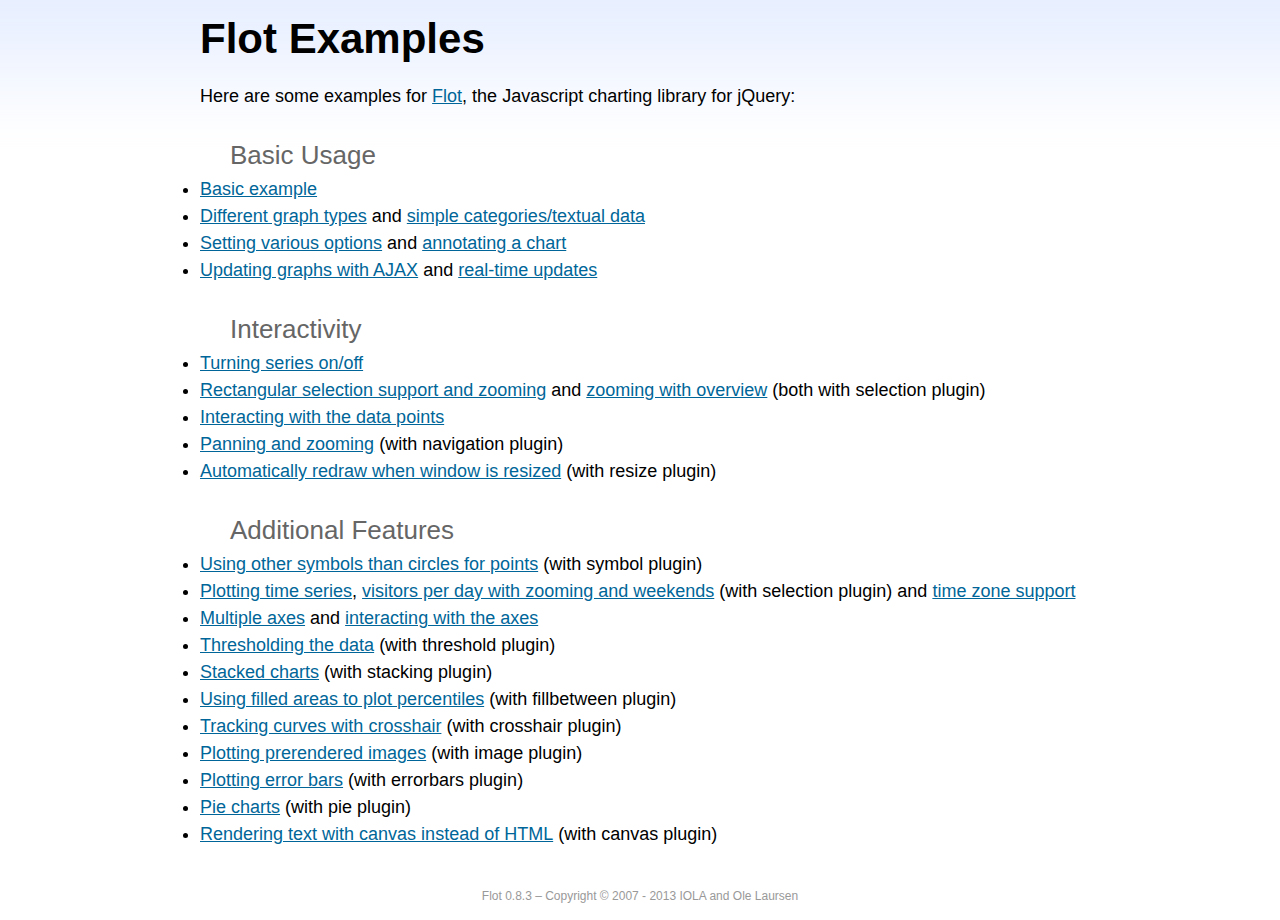
<file: assets/libs/flot/examples/index.html>
<!DOCTYPE html PUBLIC "-//W3C//DTD HTML 4.01//EN" "http://www.w3.org/TR/html4/strict.dtd">
<html>
<head>
	<meta http-equiv="Content-Type" content="text/html; charset=utf-8">
	<title>Flot Examples</title>
	<link href="examples.css" rel="stylesheet" type="text/css">
	<style>

	h3 {
		margin-top: 30px;
		margin-bottom: 5px;
	}

	</style>
	<script language="javascript" type="text/javascript" src="../jquery.js"></script>
	<script language="javascript" type="text/javascript" src="../jquery.flot.js"></script>
	<script type="text/javascript">

	$(function() {

		// Add the Flot version string to the footer

		$("#footer").prepend("Flot " + $.plot.version + " &ndash; ");
	});

	</script>
</head>
<body>

	<div id="header">
		<h2>Flot Examples</h2>
	</div>

	<div id="content">

		<p>Here are some examples for <a href="http://www.flotcharts.org">Flot</a>, the Javascript charting library for jQuery:</p>

		<h3>Basic Usage</h3>

		<ul>
			<li><a href="basic-usage/index.html">Basic example</a></li>
			<li><a href="series-types/index.html">Different graph types</a> and <a href="categories/index.html">simple categories/textual data</a></li>
			<li><a href="basic-options/index.html">Setting various options</a> and <a href="annotating/index.html">annotating a chart</a></li>
			<li><a href="ajax/index.html">Updating graphs with AJAX</a> and <a href="realtime/index.html">real-time updates</a></li>
		</ul>

		<h3>Interactivity</h3>

		<ul>
			<li><a href="series-toggle/index.html">Turning series on/off</a></li>
			<li><a href="selection/index.html">Rectangular selection support and zooming</a> and <a href="zooming/index.html">zooming with overview</a> (both with selection plugin)</li>
			<li><a href="interacting/index.html">Interacting with the data points</a></li>
			<li><a href="navigate/index.html">Panning and zooming</a> (with navigation plugin)</li>
			<li><a href="resize/index.html">Automatically redraw when window is resized</a> (with resize plugin)</li>
		</ul>

		<h3>Additional Features</h3>

		<ul>
			<li><a href="symbols/index.html">Using other symbols than circles for points</a> (with symbol plugin)</li>
			<li><a href="axes-time/index.html">Plotting time series</a>, <a href="visitors/index.html">visitors per day with zooming and weekends</a> (with selection plugin) and <a href="axes-time-zones/index.html">time zone support</a></li>
			<li><a href="axes-multiple/index.html">Multiple axes</a> and <a href="axes-interacting/index.html">interacting with the axes</a></li>
			<li><a href="threshold/index.html">Thresholding the data</a> (with threshold plugin)</li>
			<li><a href="stacking/index.html">Stacked charts</a> (with stacking plugin)</li>
			<li><a href="percentiles/index.html">Using filled areas to plot percentiles</a> (with fillbetween plugin)</li>
			<li><a href="tracking/index.html">Tracking curves with crosshair</a> (with crosshair plugin)</li>
			<li><a href="image/index.html">Plotting prerendered images</a> (with image plugin)</li>
			<li><a href="series-errorbars/index.html">Plotting error bars</a> (with errorbars plugin)</li>
			<li><a href="series-pie/index.html">Pie charts</a> (with pie plugin)</li>
			<li><a href="canvas/index.html">Rendering text with canvas instead of HTML</a> (with canvas plugin)</li>
		</ul>

	</div>

	<div id="footer">
		Copyright &copy; 2007 - 2013 IOLA and Ole Laursen
	</div>

</body>
</html>
</file>
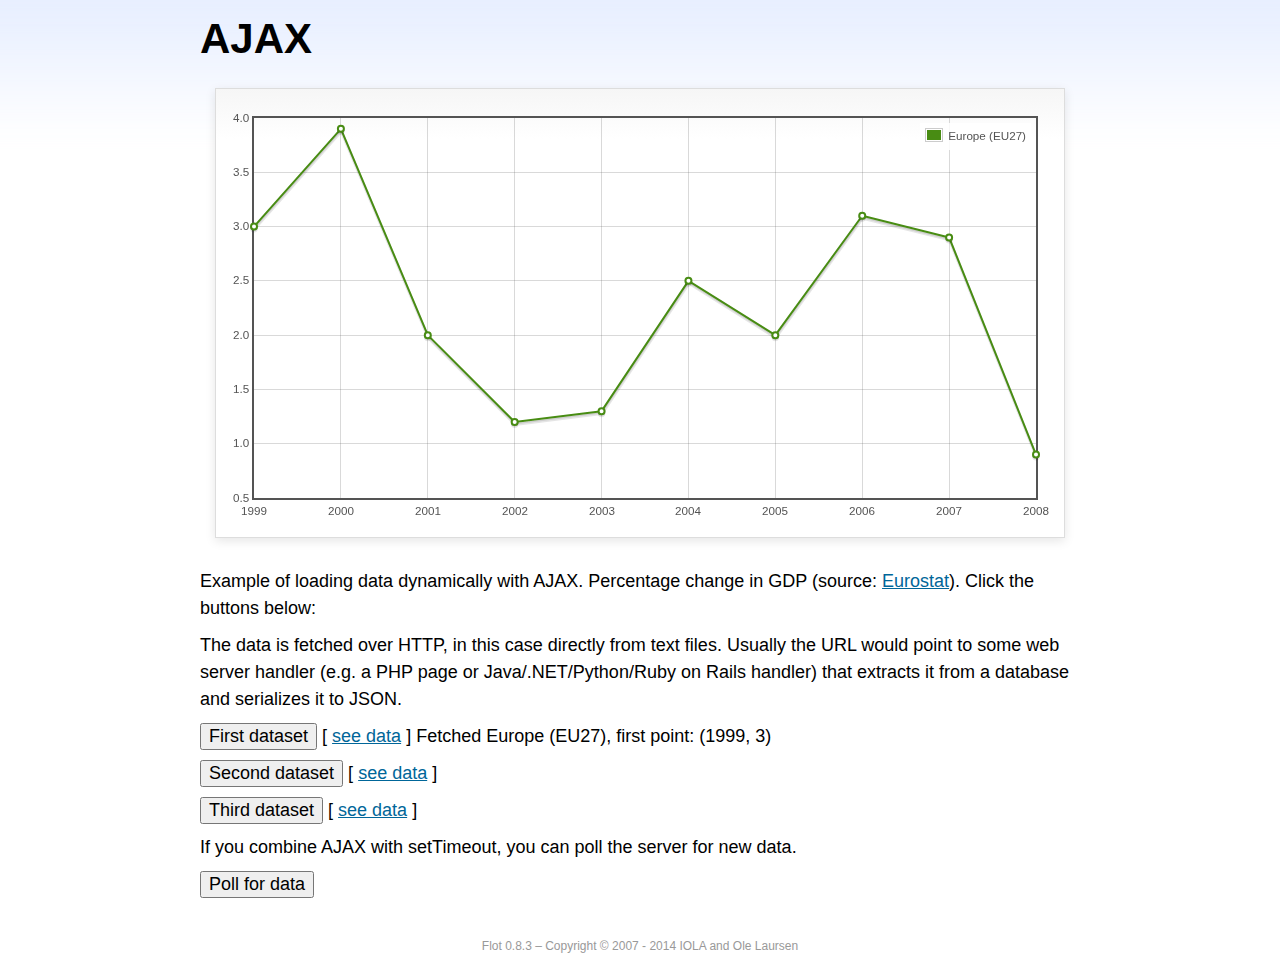
<file: assets/libs/flot/examples/ajax/index.html>
<!DOCTYPE html PUBLIC "-//W3C//DTD HTML 4.01//EN" "http://www.w3.org/TR/html4/strict.dtd">
<html>
<head>
	<meta http-equiv="Content-Type" content="text/html; charset=utf-8">
	<title>Flot Examples: AJAX</title>
	<link href="../examples.css" rel="stylesheet" type="text/css">
	<!--[if lte IE 8]><script language="javascript" type="text/javascript" src="../../excanvas.min.js"></script><![endif]-->
	<script language="javascript" type="text/javascript" src="../../jquery.js"></script>
	<script language="javascript" type="text/javascript" src="../../jquery.flot.js"></script>
	<script type="text/javascript">

	$(function() {

		var options = {
			lines: {
				show: true
			},
			points: {
				show: true
			},
			xaxis: {
				tickDecimals: 0,
				tickSize: 1
			}
		};

		var data = [];

		$.plot("#placeholder", data, options);

		// Fetch one series, adding to what we already have

		var alreadyFetched = {};

		$("button.fetchSeries").click(function () {

			var button = $(this);

			// Find the URL in the link right next to us, then fetch the data

			var dataurl = button.siblings("a").attr("href");

			function onDataReceived(series) {

				// Extract the first coordinate pair; jQuery has parsed it, so
				// the data is now just an ordinary JavaScript object

				var firstcoordinate = "(" + series.data[0][0] + ", " + series.data[0][1] + ")";
				button.siblings("span").text("Fetched " + series.label + ", first point: " + firstcoordinate);

				// Push the new data onto our existing data array

				if (!alreadyFetched[series.label]) {
					alreadyFetched[series.label] = true;
					data.push(series);
				}

				$.plot("#placeholder", data, options);
			}

			$.ajax({
				url: dataurl,
				type: "GET",
				dataType: "json",
				success: onDataReceived
			});
		});

		// Initiate a recurring data update

		$("button.dataUpdate").click(function () {

			data = [];
			alreadyFetched = {};

			$.plot("#placeholder", data, options);

			var iteration = 0;

			function fetchData() {

				++iteration;

				function onDataReceived(series) {

					// Load all the data in one pass; if we only got partial
					// data we could merge it with what we already have.

					data = [ series ];
					$.plot("#placeholder", data, options);
				}

				// Normally we call the same URL - a script connected to a
				// database - but in this case we only have static example
				// files, so we need to modify the URL.

				$.ajax({
					url: "data-eu-gdp-growth-" + iteration + ".json",
					type: "GET",
					dataType: "json",
					success: onDataReceived
				});

				if (iteration < 5) {
					setTimeout(fetchData, 1000);
				} else {
					data = [];
					alreadyFetched = {};
				}
			}

			setTimeout(fetchData, 1000);
		});

		// Load the first series by default, so we don't have an empty plot

		$("button.fetchSeries:first").click();

		// Add the Flot version string to the footer

		$("#footer").prepend("Flot " + $.plot.version + " &ndash; ");
	});

	</script>
</head>
<body>

	<div id="header">
		<h2>AJAX</h2>
	</div>

	<div id="content">

		<div class="demo-container">
			<div id="placeholder" class="demo-placeholder"></div>
		</div>

		<p>Example of loading data dynamically with AJAX. Percentage change in GDP (source: <a href="http://epp.eurostat.ec.europa.eu/tgm/table.do?tab=table&init=1&plugin=1&language=en&pcode=tsieb020">Eurostat</a>). Click the buttons below:</p>

		<p>The data is fetched over HTTP, in this case directly from text files. Usually the URL would point to some web server handler (e.g. a PHP page or Java/.NET/Python/Ruby on Rails handler) that extracts it from a database and serializes it to JSON.</p>

		<p>
			<button class="fetchSeries">First dataset</button>
			[ <a href="data-eu-gdp-growth.json">see data</a> ]
			<span></span>
		</p>

		<p>
			<button class="fetchSeries">Second dataset</button>
			[ <a href="data-japan-gdp-growth.json">see data</a> ]
			<span></span>
		</p>

		<p>
			<button class="fetchSeries">Third dataset</button>
			[ <a href="data-usa-gdp-growth.json">see data</a> ]
			<span></span>
		</p>

		<p>If you combine AJAX with setTimeout, you can poll the server for new data.</p>

		<p>
			<button class="dataUpdate">Poll for data</button>
		</p>

	</div>

	<div id="footer">
		Copyright &copy; 2007 - 2014 IOLA and Ole Laursen
	</div>

</body>
</html>
</file>
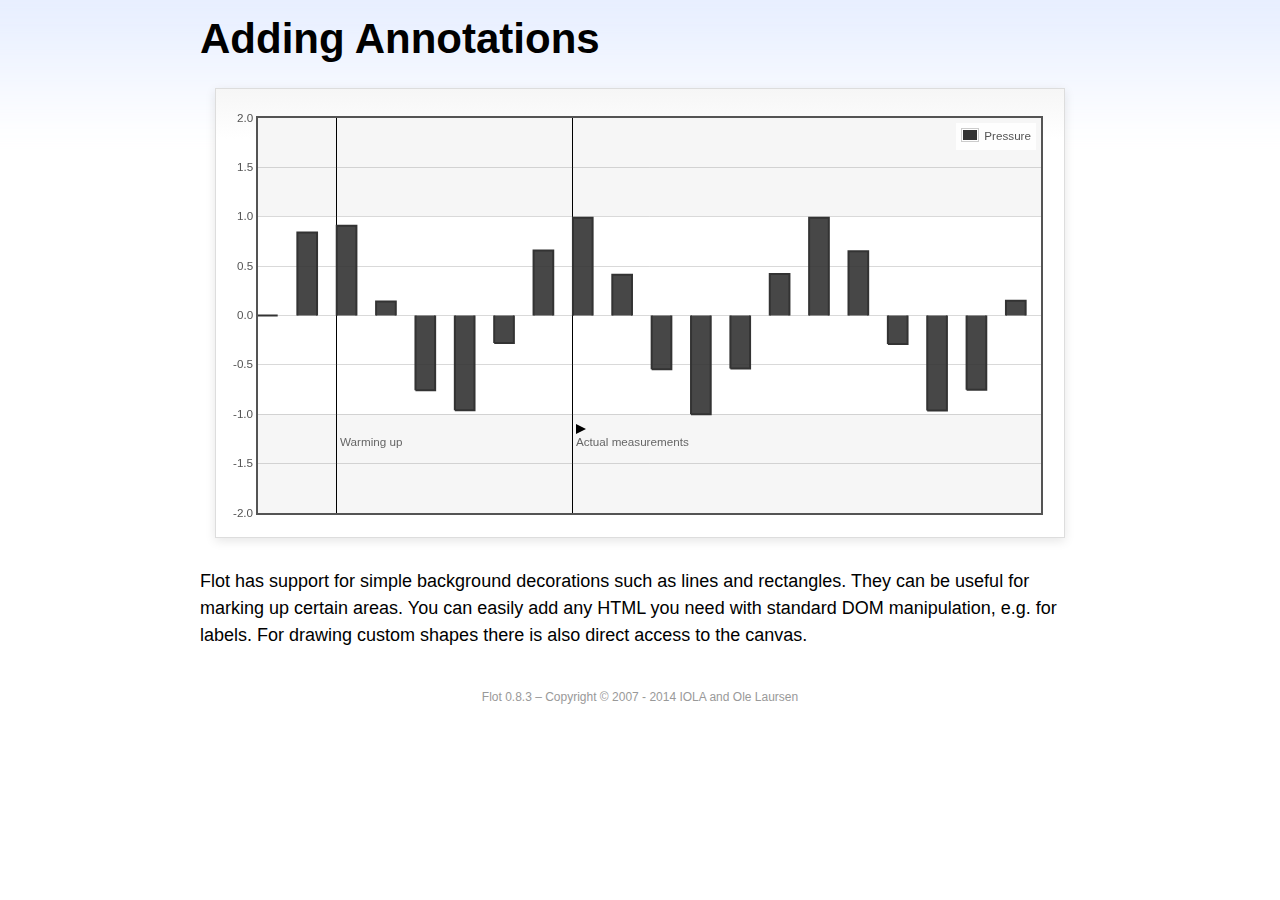
<file: assets/libs/flot/examples/annotating/index.html>
<!DOCTYPE html PUBLIC "-//W3C//DTD HTML 4.01//EN" "http://www.w3.org/TR/html4/strict.dtd">
<html>
<head>
	<meta http-equiv="Content-Type" content="text/html; charset=utf-8">
	<title>Flot Examples: Adding Annotations</title>
	<link href="../examples.css" rel="stylesheet" type="text/css">
	<!--[if lte IE 8]><script language="javascript" type="text/javascript" src="../../excanvas.min.js"></script><![endif]-->
	<script language="javascript" type="text/javascript" src="../../jquery.js"></script>
	<script language="javascript" type="text/javascript" src="../../jquery.flot.js"></script>
	<script type="text/javascript">

	$(function() {

		var d1 = [];
		for (var i = 0; i < 20; ++i) {
			d1.push([i, Math.sin(i)]);
		}

		var data = [{ data: d1, label: "Pressure", color: "#333" }];

		var markings = [
			{ color: "#f6f6f6", yaxis: { from: 1 } },
			{ color: "#f6f6f6", yaxis: { to: -1 } },
			{ color: "#000", lineWidth: 1, xaxis: { from: 2, to: 2 } },
			{ color: "#000", lineWidth: 1, xaxis: { from: 8, to: 8 } }
		];

		var placeholder = $("#placeholder");

		var plot = $.plot(placeholder, data, {
			bars: { show: true, barWidth: 0.5, fill: 0.9 },
			xaxis: { ticks: [], autoscaleMargin: 0.02 },
			yaxis: { min: -2, max: 2 },
			grid: { markings: markings }
		});

		var o = plot.pointOffset({ x: 2, y: -1.2});

		// Append it to the placeholder that Flot already uses for positioning

		placeholder.append("<div style='position:absolute;left:" + (o.left + 4) + "px;top:" + o.top + "px;color:#666;font-size:smaller'>Warming up</div>");

		o = plot.pointOffset({ x: 8, y: -1.2});
		placeholder.append("<div style='position:absolute;left:" + (o.left + 4) + "px;top:" + o.top + "px;color:#666;font-size:smaller'>Actual measurements</div>");

		// Draw a little arrow on top of the last label to demonstrate canvas
		// drawing

		var ctx = plot.getCanvas().getContext("2d");
		ctx.beginPath();
		o.left += 4;
		ctx.moveTo(o.left, o.top);
		ctx.lineTo(o.left, o.top - 10);
		ctx.lineTo(o.left + 10, o.top - 5);
		ctx.lineTo(o.left, o.top);
		ctx.fillStyle = "#000";
		ctx.fill();

		// Add the Flot version string to the footer

		$("#footer").prepend("Flot " + $.plot.version + " &ndash; ");
	});

	</script>
</head>
<body>

	<div id="header">
		<h2>Adding Annotations</h2>
	</div>

	<div id="content">

		<div class="demo-container">
			<div id="placeholder" class="demo-placeholder"></div>
		</div>

		<p>Flot has support for simple background decorations such as lines and rectangles. They can be useful for marking up certain areas. You can easily add any HTML you need with standard DOM manipulation, e.g. for labels. For drawing custom shapes there is also direct access to the canvas.</p>

	</div>

	<div id="footer">
		Copyright &copy; 2007 - 2014 IOLA and Ole Laursen
	</div>

</body>
</html>
</file>
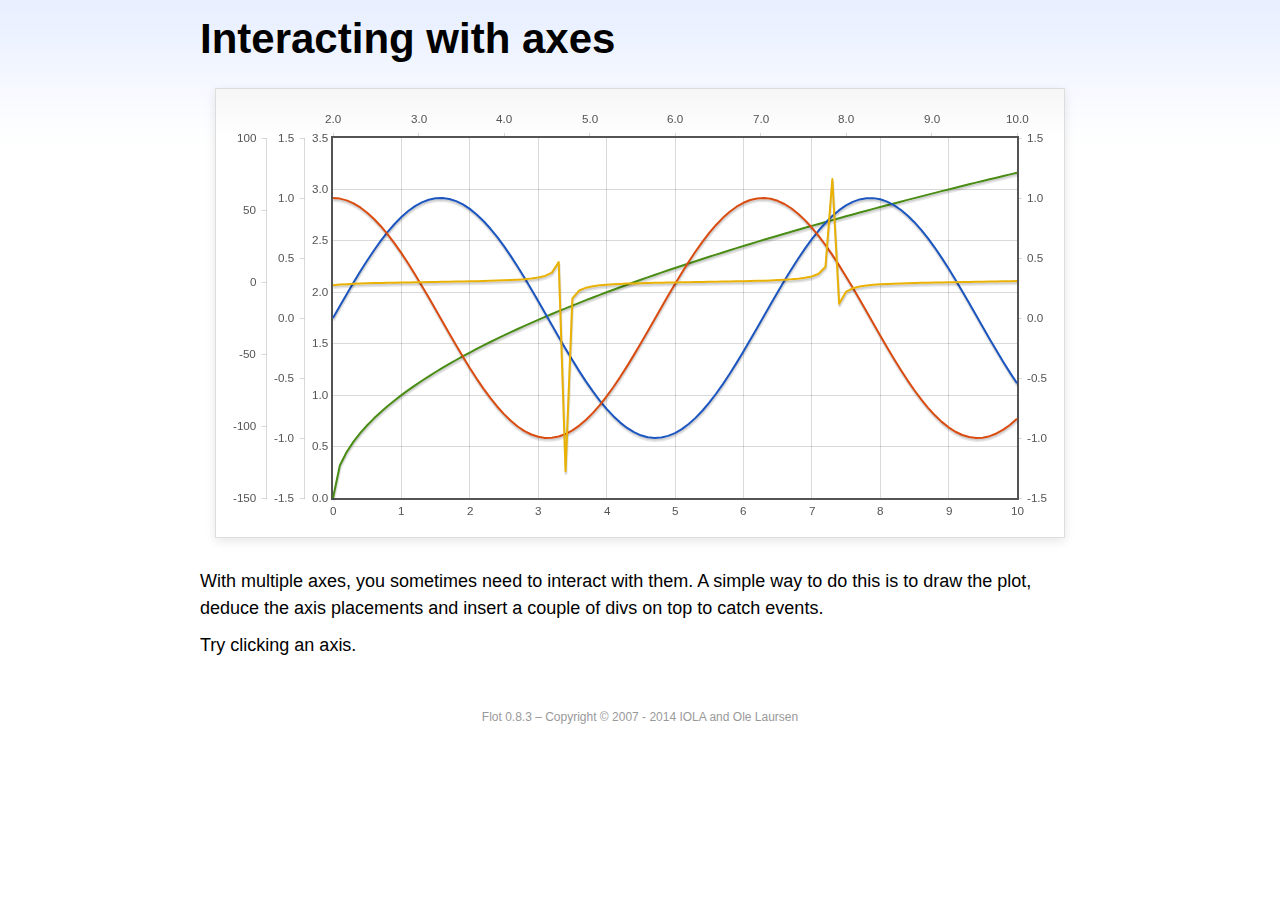
<file: assets/libs/flot/examples/axes-interacting/index.html>
<!DOCTYPE html PUBLIC "-//W3C//DTD HTML 4.01//EN" "http://www.w3.org/TR/html4/strict.dtd">
<html>
<head>
	<meta http-equiv="Content-Type" content="text/html; charset=utf-8">
	<title>Flot Examples: Interacting with axes</title>
	<link href="../examples.css" rel="stylesheet" type="text/css">
	<!--[if lte IE 8]><script language="javascript" type="text/javascript" src="../../excanvas.min.js"></script><![endif]-->
	<script language="javascript" type="text/javascript" src="../../jquery.js"></script>
	<script language="javascript" type="text/javascript" src="../../jquery.flot.js"></script>
	<script type="text/javascript">

	$(function() {

		function generate(start, end, fn) {
			var res = [];
			for (var i = 0; i <= 100; ++i) {
				var x = start + i / 100 * (end - start);
				res.push([x, fn(x)]);
			}
			return res;
		}

		var data = [
			{ data: generate(0, 10, function (x) { return Math.sqrt(x);}), xaxis: 1, yaxis:1 },
			{ data: generate(0, 10, function (x) { return Math.sin(x);}), xaxis: 1, yaxis:2 },
			{ data: generate(0, 10, function (x) { return Math.cos(x);}), xaxis: 1, yaxis:3 },
			{ data: generate(2, 10, function (x) { return Math.tan(x);}), xaxis: 2, yaxis: 4 }
		];

		var plot = $.plot("#placeholder", data, {
			xaxes: [
				{ position: 'bottom' },
				{ position: 'top'}
			],
			yaxes: [
				{ position: 'left' },
				{ position: 'left' },
				{ position: 'right' },
				{ position: 'left' }
			]
		});

		// Create a div for each axis

		$.each(plot.getAxes(), function (i, axis) {
			if (!axis.show)
				return;

			var box = axis.box;

			$("<div class='axisTarget' style='position:absolute; left:" + box.left + "px; top:" + box.top + "px; width:" + box.width +  "px; height:" + box.height + "px'></div>")
				.data("axis.direction", axis.direction)
				.data("axis.n", axis.n)
				.css({ backgroundColor: "#f00", opacity: 0, cursor: "pointer" })
				.appendTo(plot.getPlaceholder())
				.hover(
					function () { $(this).css({ opacity: 0.10 }) },
					function () { $(this).css({ opacity: 0 }) }
				)
				.click(function () {
					$("#click").text("You clicked the " + axis.direction + axis.n + "axis!")
				});
		});

		// Add the Flot version string to the footer

		$("#footer").prepend("Flot " + $.plot.version + " &ndash; ");
	});

	</script>
</head>
<body>

	<div id="header">
		<h2>Interacting with axes</h2>
	</div>

	<div id="content">

		<div class="demo-container">
			<div id="placeholder" class="demo-placeholder"></div>
		</div>

		<p>With multiple axes, you sometimes need to interact with them. A simple way to do this is to draw the plot, deduce the axis placements and insert a couple of divs on top to catch events.</p>

		<p>Try clicking an axis.</p>

		<p id="click"></p>

	</div>

	<div id="footer">
		Copyright &copy; 2007 - 2014 IOLA and Ole Laursen
	</div>

</body>
</html>
</file>
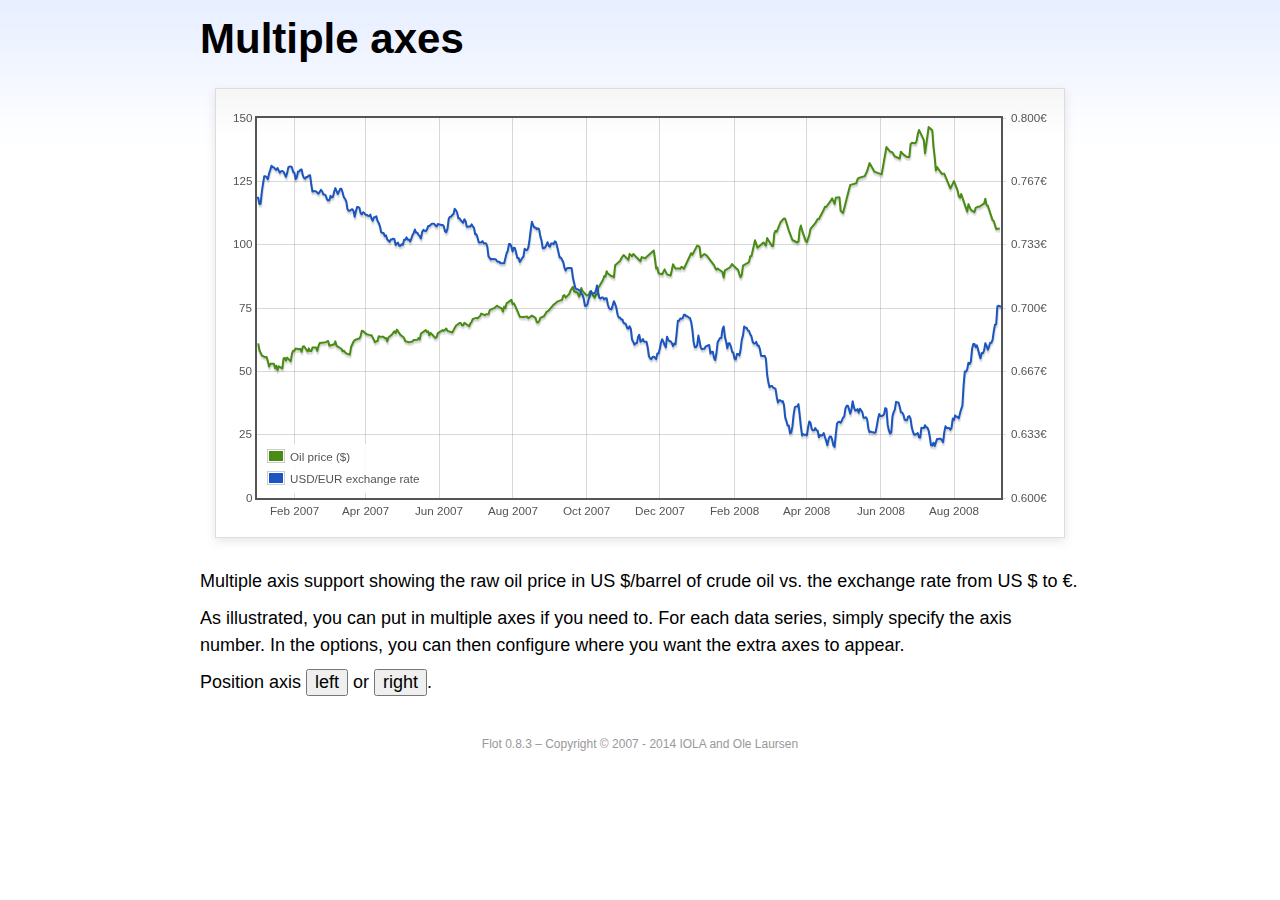
<file: assets/libs/flot/examples/axes-multiple/index.html>
<!DOCTYPE html PUBLIC "-//W3C//DTD HTML 4.01//EN" "http://www.w3.org/TR/html4/strict.dtd">
<html>
<head>
	<meta http-equiv="Content-Type" content="text/html; charset=utf-8">
	<title>Flot Examples: Multiple Axes</title>
	<link href="../examples.css" rel="stylesheet" type="text/css">
	<!--[if lte IE 8]><script language="javascript" type="text/javascript" src="../../excanvas.min.js"></script><![endif]-->
	<script language="javascript" type="text/javascript" src="../../jquery.js"></script>
	<script language="javascript" type="text/javascript" src="../../jquery.flot.js"></script>
	<script language="javascript" type="text/javascript" src="../../jquery.flot.time.js"></script>
	<script type="text/javascript">

	$(function() {

		var oilprices = [[1167692400000,61.05], [1167778800000,58.32], [1167865200000,57.35], [1167951600000,56.31], [1168210800000,55.55], [1168297200000,55.64], [1168383600000,54.02], [1168470000000,51.88], [1168556400000,52.99], [1168815600000,52.99], [1168902000000,51.21], [1168988400000,52.24], [1169074800000,50.48], [1169161200000,51.99], [1169420400000,51.13], [1169506800000,55.04], [1169593200000,55.37], [1169679600000,54.23], [1169766000000,55.42], [1170025200000,54.01], [1170111600000,56.97], [1170198000000,58.14], [1170284400000,58.14], [1170370800000,59.02], [1170630000000,58.74], [1170716400000,58.88], [1170802800000,57.71], [1170889200000,59.71], [1170975600000,59.89], [1171234800000,57.81], [1171321200000,59.06], [1171407600000,58.00], [1171494000000,57.99], [1171580400000,59.39], [1171839600000,59.39], [1171926000000,58.07], [1172012400000,60.07], [1172098800000,61.14], [1172444400000,61.39], [1172530800000,61.46], [1172617200000,61.79], [1172703600000,62.00], [1172790000000,60.07], [1173135600000,60.69], [1173222000000,61.82], [1173308400000,60.05], [1173654000000,58.91], [1173740400000,57.93], [1173826800000,58.16], [1173913200000,57.55], [1173999600000,57.11], [1174258800000,56.59], [1174345200000,59.61], [1174518000000,61.69], [1174604400000,62.28], [1174860000000,62.91], [1174946400000,62.93], [1175032800000,64.03], [1175119200000,66.03], [1175205600000,65.87], [1175464800000,64.64], [1175637600000,64.38], [1175724000000,64.28], [1175810400000,64.28], [1176069600000,61.51], [1176156000000,61.89], [1176242400000,62.01], [1176328800000,63.85], [1176415200000,63.63], [1176674400000,63.61], [1176760800000,63.10], [1176847200000,63.13], [1176933600000,61.83], [1177020000000,63.38], [1177279200000,64.58], [1177452000000,65.84], [1177538400000,65.06], [1177624800000,66.46], [1177884000000,64.40], [1178056800000,63.68], [1178143200000,63.19], [1178229600000,61.93], [1178488800000,61.47], [1178575200000,61.55], [1178748000000,61.81], [1178834400000,62.37], [1179093600000,62.46], [1179180000000,63.17], [1179266400000,62.55], [1179352800000,64.94], [1179698400000,66.27], [1179784800000,65.50], [1179871200000,65.77], [1179957600000,64.18], [1180044000000,65.20], [1180389600000,63.15], [1180476000000,63.49], [1180562400000,65.08], [1180908000000,66.30], [1180994400000,65.96], [1181167200000,66.93], [1181253600000,65.98], [1181599200000,65.35], [1181685600000,66.26], [1181858400000,68.00], [1182117600000,69.09], [1182204000000,69.10], [1182290400000,68.19], [1182376800000,68.19], [1182463200000,69.14], [1182722400000,68.19], [1182808800000,67.77], [1182895200000,68.97], [1182981600000,69.57], [1183068000000,70.68], [1183327200000,71.09], [1183413600000,70.92], [1183586400000,71.81], [1183672800000,72.81], [1183932000000,72.19], [1184018400000,72.56], [1184191200000,72.50], [1184277600000,74.15], [1184623200000,75.05], [1184796000000,75.92], [1184882400000,75.57], [1185141600000,74.89], [1185228000000,73.56], [1185314400000,75.57], [1185400800000,74.95], [1185487200000,76.83], [1185832800000,78.21], [1185919200000,76.53], [1186005600000,76.86], [1186092000000,76.00], [1186437600000,71.59], [1186696800000,71.47], [1186956000000,71.62], [1187042400000,71.00], [1187301600000,71.98], [1187560800000,71.12], [1187647200000,69.47], [1187733600000,69.26], [1187820000000,69.83], [1187906400000,71.09], [1188165600000,71.73], [1188338400000,73.36], [1188511200000,74.04], [1188856800000,76.30], [1189116000000,77.49], [1189461600000,78.23], [1189548000000,79.91], [1189634400000,80.09], [1189720800000,79.10], [1189980000000,80.57], [1190066400000,81.93], [1190239200000,83.32], [1190325600000,81.62], [1190584800000,80.95], [1190671200000,79.53], [1190757600000,80.30], [1190844000000,82.88], [1190930400000,81.66], [1191189600000,80.24], [1191276000000,80.05], [1191362400000,79.94], [1191448800000,81.44], [1191535200000,81.22], [1191794400000,79.02], [1191880800000,80.26], [1191967200000,80.30], [1192053600000,83.08], [1192140000000,83.69], [1192399200000,86.13], [1192485600000,87.61], [1192572000000,87.40], [1192658400000,89.47], [1192744800000,88.60], [1193004000000,87.56], [1193090400000,87.56], [1193176800000,87.10], [1193263200000,91.86], [1193612400000,93.53], [1193698800000,94.53], [1193871600000,95.93], [1194217200000,93.98], [1194303600000,96.37], [1194476400000,95.46], [1194562800000,96.32], [1195081200000,93.43], [1195167600000,95.10], [1195426800000,94.64], [1195513200000,95.10], [1196031600000,97.70], [1196118000000,94.42], [1196204400000,90.62], [1196290800000,91.01], [1196377200000,88.71], [1196636400000,88.32], [1196809200000,90.23], [1196982000000,88.28], [1197241200000,87.86], [1197327600000,90.02], [1197414000000,92.25], [1197586800000,90.63], [1197846000000,90.63], [1197932400000,90.49], [1198018800000,91.24], [1198105200000,91.06], [1198191600000,90.49], [1198710000000,96.62], [1198796400000,96.00], [1199142000000,99.62], [1199314800000,99.18], [1199401200000,95.09], [1199660400000,96.33], [1199833200000,95.67], [1200351600000,91.90], [1200438000000,90.84], [1200524400000,90.13], [1200610800000,90.57], [1200956400000,89.21], [1201042800000,86.99], [1201129200000,89.85], [1201474800000,90.99], [1201561200000,91.64], [1201647600000,92.33], [1201734000000,91.75], [1202079600000,90.02], [1202166000000,88.41], [1202252400000,87.14], [1202338800000,88.11], [1202425200000,91.77], [1202770800000,92.78], [1202857200000,93.27], [1202943600000,95.46], [1203030000000,95.46], [1203289200000,101.74], [1203462000000,98.81], [1203894000000,100.88], [1204066800000,99.64], [1204153200000,102.59], [1204239600000,101.84], [1204498800000,99.52], [1204585200000,99.52], [1204671600000,104.52], [1204758000000,105.47], [1204844400000,105.15], [1205103600000,108.75], [1205276400000,109.92], [1205362800000,110.33], [1205449200000,110.21], [1205708400000,105.68], [1205967600000,101.84], [1206313200000,100.86], [1206399600000,101.22], [1206486000000,105.90], [1206572400000,107.58], [1206658800000,105.62], [1206914400000,101.58], [1207000800000,100.98], [1207173600000,103.83], [1207260000000,106.23], [1207605600000,108.50], [1207778400000,110.11], [1207864800000,110.14], [1208210400000,113.79], [1208296800000,114.93], [1208383200000,114.86], [1208728800000,117.48], [1208815200000,118.30], [1208988000000,116.06], [1209074400000,118.52], [1209333600000,118.75], [1209420000000,113.46], [1209592800000,112.52], [1210024800000,121.84], [1210111200000,123.53], [1210197600000,123.69], [1210543200000,124.23], [1210629600000,125.80], [1210716000000,126.29], [1211148000000,127.05], [1211320800000,129.07], [1211493600000,132.19], [1211839200000,128.85], [1212357600000,127.76], [1212703200000,138.54], [1212962400000,136.80], [1213135200000,136.38], [1213308000000,134.86], [1213653600000,134.01], [1213740000000,136.68], [1213912800000,135.65], [1214172000000,134.62], [1214258400000,134.62], [1214344800000,134.62], [1214431200000,139.64], [1214517600000,140.21], [1214776800000,140.00], [1214863200000,140.97], [1214949600000,143.57], [1215036000000,145.29], [1215381600000,141.37], [1215468000000,136.04], [1215727200000,146.40], [1215986400000,145.18], [1216072800000,138.74], [1216159200000,134.60], [1216245600000,129.29], [1216332000000,130.65], [1216677600000,127.95], [1216850400000,127.95], [1217282400000,122.19], [1217455200000,124.08], [1217541600000,125.10], [1217800800000,121.41], [1217887200000,119.17], [1217973600000,118.58], [1218060000000,120.02], [1218405600000,114.45], [1218492000000,113.01], [1218578400000,116.00], [1218751200000,113.77], [1219010400000,112.87], [1219096800000,114.53], [1219269600000,114.98], [1219356000000,114.98], [1219701600000,116.27], [1219788000000,118.15], [1219874400000,115.59], [1219960800000,115.46], [1220306400000,109.71], [1220392800000,109.35], [1220565600000,106.23], [1220824800000,106.34]];

		var exchangerates = [[1167606000000,0.7580], [1167692400000,0.7580], [1167778800000,0.75470], [1167865200000,0.75490], [1167951600000,0.76130], [1168038000000,0.76550], [1168124400000,0.76930], [1168210800000,0.76940], [1168297200000,0.76880], [1168383600000,0.76780], [1168470000000,0.77080], [1168556400000,0.77270], [1168642800000,0.77490], [1168729200000,0.77410], [1168815600000,0.77410], [1168902000000,0.77320], [1168988400000,0.77270], [1169074800000,0.77370], [1169161200000,0.77240], [1169247600000,0.77120], [1169334000000,0.7720], [1169420400000,0.77210], [1169506800000,0.77170], [1169593200000,0.77040], [1169679600000,0.7690], [1169766000000,0.77110], [1169852400000,0.7740], [1169938800000,0.77450], [1170025200000,0.77450], [1170111600000,0.7740], [1170198000000,0.77160], [1170284400000,0.77130], [1170370800000,0.76780], [1170457200000,0.76880], [1170543600000,0.77180], [1170630000000,0.77180], [1170716400000,0.77280], [1170802800000,0.77290], [1170889200000,0.76980], [1170975600000,0.76850], [1171062000000,0.76810], [1171148400000,0.7690], [1171234800000,0.7690], [1171321200000,0.76980], [1171407600000,0.76990], [1171494000000,0.76510], [1171580400000,0.76130], [1171666800000,0.76160], [1171753200000,0.76140], [1171839600000,0.76140], [1171926000000,0.76070], [1172012400000,0.76020], [1172098800000,0.76110], [1172185200000,0.76220], [1172271600000,0.76150], [1172358000000,0.75980], [1172444400000,0.75980], [1172530800000,0.75920], [1172617200000,0.75730], [1172703600000,0.75660], [1172790000000,0.75670], [1172876400000,0.75910], [1172962800000,0.75820], [1173049200000,0.75850], [1173135600000,0.76130], [1173222000000,0.76310], [1173308400000,0.76150], [1173394800000,0.760], [1173481200000,0.76130], [1173567600000,0.76270], [1173654000000,0.76270], [1173740400000,0.76080], [1173826800000,0.75830], [1173913200000,0.75750], [1173999600000,0.75620], [1174086000000,0.7520], [1174172400000,0.75120], [1174258800000,0.75120], [1174345200000,0.75170], [1174431600000,0.7520], [1174518000000,0.75110], [1174604400000,0.7480], [1174690800000,0.75090], [1174777200000,0.75310], [1174860000000,0.75310], [1174946400000,0.75270], [1175032800000,0.74980], [1175119200000,0.74930], [1175205600000,0.75040], [1175292000000,0.750], [1175378400000,0.74910], [1175464800000,0.74910], [1175551200000,0.74850], [1175637600000,0.74840], [1175724000000,0.74920], [1175810400000,0.74710], [1175896800000,0.74590], [1175983200000,0.74770], [1176069600000,0.74770], [1176156000000,0.74830], [1176242400000,0.74580], [1176328800000,0.74480], [1176415200000,0.7430], [1176501600000,0.73990], [1176588000000,0.73950], [1176674400000,0.73950], [1176760800000,0.73780], [1176847200000,0.73820], [1176933600000,0.73620], [1177020000000,0.73550], [1177106400000,0.73480], [1177192800000,0.73610], [1177279200000,0.73610], [1177365600000,0.73650], [1177452000000,0.73620], [1177538400000,0.73310], [1177624800000,0.73390], [1177711200000,0.73440], [1177797600000,0.73270], [1177884000000,0.73270], [1177970400000,0.73360], [1178056800000,0.73330], [1178143200000,0.73590], [1178229600000,0.73590], [1178316000000,0.73720], [1178402400000,0.7360], [1178488800000,0.7360], [1178575200000,0.7350], [1178661600000,0.73650], [1178748000000,0.73840], [1178834400000,0.73950], [1178920800000,0.74130], [1179007200000,0.73970], [1179093600000,0.73960], [1179180000000,0.73850], [1179266400000,0.73780], [1179352800000,0.73660], [1179439200000,0.740], [1179525600000,0.74110], [1179612000000,0.74060], [1179698400000,0.74050], [1179784800000,0.74140], [1179871200000,0.74310], [1179957600000,0.74310], [1180044000000,0.74380], [1180130400000,0.74430], [1180216800000,0.74430], [1180303200000,0.74430], [1180389600000,0.74340], [1180476000000,0.74290], [1180562400000,0.74420], [1180648800000,0.7440], [1180735200000,0.74390], [1180821600000,0.74370], [1180908000000,0.74370], [1180994400000,0.74290], [1181080800000,0.74030], [1181167200000,0.73990], [1181253600000,0.74180], [1181340000000,0.74680], [1181426400000,0.7480], [1181512800000,0.7480], [1181599200000,0.7490], [1181685600000,0.74940], [1181772000000,0.75220], [1181858400000,0.75150], [1181944800000,0.75020], [1182031200000,0.74720], [1182117600000,0.74720], [1182204000000,0.74620], [1182290400000,0.74550], [1182376800000,0.74490], [1182463200000,0.74670], [1182549600000,0.74580], [1182636000000,0.74270], [1182722400000,0.74270], [1182808800000,0.7430], [1182895200000,0.74290], [1182981600000,0.7440], [1183068000000,0.7430], [1183154400000,0.74220], [1183240800000,0.73880], [1183327200000,0.73880], [1183413600000,0.73690], [1183500000000,0.73450], [1183586400000,0.73450], [1183672800000,0.73450], [1183759200000,0.73520], [1183845600000,0.73410], [1183932000000,0.73410], [1184018400000,0.7340], [1184104800000,0.73240], [1184191200000,0.72720], [1184277600000,0.72640], [1184364000000,0.72550], [1184450400000,0.72580], [1184536800000,0.72580], [1184623200000,0.72560], [1184709600000,0.72570], [1184796000000,0.72470], [1184882400000,0.72430], [1184968800000,0.72440], [1185055200000,0.72350], [1185141600000,0.72350], [1185228000000,0.72350], [1185314400000,0.72350], [1185400800000,0.72620], [1185487200000,0.72880], [1185573600000,0.73010], [1185660000000,0.73370], [1185746400000,0.73370], [1185832800000,0.73240], [1185919200000,0.72970], [1186005600000,0.73170], [1186092000000,0.73150], [1186178400000,0.72880], [1186264800000,0.72630], [1186351200000,0.72630], [1186437600000,0.72420], [1186524000000,0.72530], [1186610400000,0.72640], [1186696800000,0.7270], [1186783200000,0.73120], [1186869600000,0.73050], [1186956000000,0.73050], [1187042400000,0.73180], [1187128800000,0.73580], [1187215200000,0.74090], [1187301600000,0.74540], [1187388000000,0.74370], [1187474400000,0.74240], [1187560800000,0.74240], [1187647200000,0.74150], [1187733600000,0.74190], [1187820000000,0.74140], [1187906400000,0.73770], [1187992800000,0.73550], [1188079200000,0.73150], [1188165600000,0.73150], [1188252000000,0.7320], [1188338400000,0.73320], [1188424800000,0.73460], [1188511200000,0.73280], [1188597600000,0.73230], [1188684000000,0.7340], [1188770400000,0.7340], [1188856800000,0.73360], [1188943200000,0.73510], [1189029600000,0.73460], [1189116000000,0.73210], [1189202400000,0.72940], [1189288800000,0.72660], [1189375200000,0.72660], [1189461600000,0.72540], [1189548000000,0.72420], [1189634400000,0.72130], [1189720800000,0.71970], [1189807200000,0.72090], [1189893600000,0.7210], [1189980000000,0.7210], [1190066400000,0.7210], [1190152800000,0.72090], [1190239200000,0.71590], [1190325600000,0.71330], [1190412000000,0.71050], [1190498400000,0.70990], [1190584800000,0.70990], [1190671200000,0.70930], [1190757600000,0.70930], [1190844000000,0.70760], [1190930400000,0.7070], [1191016800000,0.70490], [1191103200000,0.70120], [1191189600000,0.70110], [1191276000000,0.70190], [1191362400000,0.70460], [1191448800000,0.70630], [1191535200000,0.70890], [1191621600000,0.70770], [1191708000000,0.70770], [1191794400000,0.70770], [1191880800000,0.70910], [1191967200000,0.71180], [1192053600000,0.70790], [1192140000000,0.70530], [1192226400000,0.7050], [1192312800000,0.70550], [1192399200000,0.70550], [1192485600000,0.70450], [1192572000000,0.70510], [1192658400000,0.70510], [1192744800000,0.70170], [1192831200000,0.70], [1192917600000,0.69950], [1193004000000,0.69940], [1193090400000,0.70140], [1193176800000,0.70360], [1193263200000,0.70210], [1193349600000,0.70020], [1193436000000,0.69670], [1193522400000,0.6950], [1193612400000,0.6950], [1193698800000,0.69390], [1193785200000,0.6940], [1193871600000,0.69220], [1193958000000,0.69190], [1194044400000,0.69140], [1194130800000,0.68940], [1194217200000,0.68910], [1194303600000,0.69040], [1194390000000,0.6890], [1194476400000,0.68340], [1194562800000,0.68230], [1194649200000,0.68070], [1194735600000,0.68150], [1194822000000,0.68150], [1194908400000,0.68470], [1194994800000,0.68590], [1195081200000,0.68220], [1195167600000,0.68270], [1195254000000,0.68370], [1195340400000,0.68230], [1195426800000,0.68220], [1195513200000,0.68220], [1195599600000,0.67920], [1195686000000,0.67460], [1195772400000,0.67350], [1195858800000,0.67310], [1195945200000,0.67420], [1196031600000,0.67440], [1196118000000,0.67390], [1196204400000,0.67310], [1196290800000,0.67610], [1196377200000,0.67610], [1196463600000,0.67850], [1196550000000,0.68180], [1196636400000,0.68360], [1196722800000,0.68230], [1196809200000,0.68050], [1196895600000,0.67930], [1196982000000,0.68490], [1197068400000,0.68330], [1197154800000,0.68250], [1197241200000,0.68250], [1197327600000,0.68160], [1197414000000,0.67990], [1197500400000,0.68130], [1197586800000,0.68090], [1197673200000,0.68680], [1197759600000,0.69330], [1197846000000,0.69330], [1197932400000,0.69450], [1198018800000,0.69440], [1198105200000,0.69460], [1198191600000,0.69640], [1198278000000,0.69650], [1198364400000,0.69560], [1198450800000,0.69560], [1198537200000,0.6950], [1198623600000,0.69480], [1198710000000,0.69280], [1198796400000,0.68870], [1198882800000,0.68240], [1198969200000,0.67940], [1199055600000,0.67940], [1199142000000,0.68030], [1199228400000,0.68550], [1199314800000,0.68240], [1199401200000,0.67910], [1199487600000,0.67830], [1199574000000,0.67850], [1199660400000,0.67850], [1199746800000,0.67970], [1199833200000,0.680], [1199919600000,0.68030], [1200006000000,0.68050], [1200092400000,0.6760], [1200178800000,0.6770], [1200265200000,0.6770], [1200351600000,0.67360], [1200438000000,0.67260], [1200524400000,0.67640], [1200610800000,0.68210], [1200697200000,0.68310], [1200783600000,0.68420], [1200870000000,0.68420], [1200956400000,0.68870], [1201042800000,0.69030], [1201129200000,0.68480], [1201215600000,0.68240], [1201302000000,0.67880], [1201388400000,0.68140], [1201474800000,0.68140], [1201561200000,0.67970], [1201647600000,0.67690], [1201734000000,0.67650], [1201820400000,0.67330], [1201906800000,0.67290], [1201993200000,0.67580], [1202079600000,0.67580], [1202166000000,0.6750], [1202252400000,0.6780], [1202338800000,0.68330], [1202425200000,0.68560], [1202511600000,0.69030], [1202598000000,0.68960], [1202684400000,0.68960], [1202770800000,0.68820], [1202857200000,0.68790], [1202943600000,0.68620], [1203030000000,0.68520], [1203116400000,0.68230], [1203202800000,0.68130], [1203289200000,0.68130], [1203375600000,0.68220], [1203462000000,0.68020], [1203548400000,0.68020], [1203634800000,0.67840], [1203721200000,0.67480], [1203807600000,0.67470], [1203894000000,0.67470], [1203980400000,0.67480], [1204066800000,0.67330], [1204153200000,0.6650], [1204239600000,0.66110], [1204326000000,0.65830], [1204412400000,0.6590], [1204498800000,0.6590], [1204585200000,0.65810], [1204671600000,0.65780], [1204758000000,0.65740], [1204844400000,0.65320], [1204930800000,0.65020], [1205017200000,0.65140], [1205103600000,0.65140], [1205190000000,0.65070], [1205276400000,0.6510], [1205362800000,0.64890], [1205449200000,0.64240], [1205535600000,0.64060], [1205622000000,0.63820], [1205708400000,0.63820], [1205794800000,0.63410], [1205881200000,0.63440], [1205967600000,0.63780], [1206054000000,0.64390], [1206140400000,0.64780], [1206226800000,0.64810], [1206313200000,0.64810], [1206399600000,0.64940], [1206486000000,0.64380], [1206572400000,0.63770], [1206658800000,0.63290], [1206745200000,0.63360], [1206831600000,0.63330], [1206914400000,0.63330], [1207000800000,0.6330], [1207087200000,0.63710], [1207173600000,0.64030], [1207260000000,0.63960], [1207346400000,0.63640], [1207432800000,0.63560], [1207519200000,0.63560], [1207605600000,0.63680], [1207692000000,0.63570], [1207778400000,0.63540], [1207864800000,0.6320], [1207951200000,0.63320], [1208037600000,0.63280], [1208124000000,0.63310], [1208210400000,0.63420], [1208296800000,0.63210], [1208383200000,0.63020], [1208469600000,0.62780], [1208556000000,0.63080], [1208642400000,0.63240], [1208728800000,0.63240], [1208815200000,0.63070], [1208901600000,0.62770], [1208988000000,0.62690], [1209074400000,0.63350], [1209160800000,0.63920], [1209247200000,0.640], [1209333600000,0.64010], [1209420000000,0.63960], [1209506400000,0.64070], [1209592800000,0.64230], [1209679200000,0.64290], [1209765600000,0.64720], [1209852000000,0.64850], [1209938400000,0.64860], [1210024800000,0.64670], [1210111200000,0.64440], [1210197600000,0.64670], [1210284000000,0.65090], [1210370400000,0.64780], [1210456800000,0.64610], [1210543200000,0.64610], [1210629600000,0.64680], [1210716000000,0.64490], [1210802400000,0.6470], [1210888800000,0.64610], [1210975200000,0.64520], [1211061600000,0.64220], [1211148000000,0.64220], [1211234400000,0.64250], [1211320800000,0.64140], [1211407200000,0.63660], [1211493600000,0.63460], [1211580000000,0.6350], [1211666400000,0.63460], [1211752800000,0.63460], [1211839200000,0.63430], [1211925600000,0.63460], [1212012000000,0.63790], [1212098400000,0.64160], [1212184800000,0.64420], [1212271200000,0.64310], [1212357600000,0.64310], [1212444000000,0.64350], [1212530400000,0.6440], [1212616800000,0.64730], [1212703200000,0.64690], [1212789600000,0.63860], [1212876000000,0.63560], [1212962400000,0.6340], [1213048800000,0.63460], [1213135200000,0.6430], [1213221600000,0.64520], [1213308000000,0.64670], [1213394400000,0.65060], [1213480800000,0.65040], [1213567200000,0.65030], [1213653600000,0.64810], [1213740000000,0.64510], [1213826400000,0.6450], [1213912800000,0.64410], [1213999200000,0.64140], [1214085600000,0.64090], [1214172000000,0.64090], [1214258400000,0.64280], [1214344800000,0.64310], [1214431200000,0.64180], [1214517600000,0.63710], [1214604000000,0.63490], [1214690400000,0.63330], [1214776800000,0.63340], [1214863200000,0.63380], [1214949600000,0.63420], [1215036000000,0.6320], [1215122400000,0.63180], [1215208800000,0.6370], [1215295200000,0.63680], [1215381600000,0.63680], [1215468000000,0.63830], [1215554400000,0.63710], [1215640800000,0.63710], [1215727200000,0.63550], [1215813600000,0.6320], [1215900000000,0.62770], [1215986400000,0.62760], [1216072800000,0.62910], [1216159200000,0.62740], [1216245600000,0.62930], [1216332000000,0.63110], [1216418400000,0.6310], [1216504800000,0.63120], [1216591200000,0.63120], [1216677600000,0.63040], [1216764000000,0.62940], [1216850400000,0.63480], [1216936800000,0.63780], [1217023200000,0.63680], [1217109600000,0.63680], [1217196000000,0.63680], [1217282400000,0.6360], [1217368800000,0.6370], [1217455200000,0.64180], [1217541600000,0.64110], [1217628000000,0.64350], [1217714400000,0.64270], [1217800800000,0.64270], [1217887200000,0.64190], [1217973600000,0.64460], [1218060000000,0.64680], [1218146400000,0.64870], [1218232800000,0.65940], [1218319200000,0.66660], [1218405600000,0.66660], [1218492000000,0.66780], [1218578400000,0.67120], [1218664800000,0.67050], [1218751200000,0.67180], [1218837600000,0.67840], [1218924000000,0.68110], [1219010400000,0.68110], [1219096800000,0.67940], [1219183200000,0.68040], [1219269600000,0.67810], [1219356000000,0.67560], [1219442400000,0.67350], [1219528800000,0.67630], [1219615200000,0.67620], [1219701600000,0.67770], [1219788000000,0.68150], [1219874400000,0.68020], [1219960800000,0.6780], [1220047200000,0.67960], [1220133600000,0.68170], [1220220000000,0.68170], [1220306400000,0.68320], [1220392800000,0.68770], [1220479200000,0.69120], [1220565600000,0.69140], [1220652000000,0.70090], [1220738400000,0.70120], [1220824800000,0.7010], [1220911200000,0.70050]];

		function euroFormatter(v, axis) {
			return v.toFixed(axis.tickDecimals) + "€";
		}

		function doPlot(position) {
			$.plot("#placeholder", [
				{ data: oilprices, label: "Oil price ($)" },
				{ data: exchangerates, label: "USD/EUR exchange rate", yaxis: 2 }
			], {
				xaxes: [ { mode: "time" } ],
				yaxes: [ { min: 0 }, {
					// align if we are to the right
					alignTicksWithAxis: position == "right" ? 1 : null,
					position: position,
					tickFormatter: euroFormatter
				} ],
				legend: { position: "sw" }
			});
		}

		doPlot("right");

		$("button").click(function () {
			doPlot($(this).text());
		});

		// Add the Flot version string to the footer

		$("#footer").prepend("Flot " + $.plot.version + " &ndash; ");
	});

	</script>
</head>
<body>

	<div id="header">
		<h2>Multiple axes</h2>
	</div>

	<div id="content">

		<div class="demo-container">
			<div id="placeholder" class="demo-placeholder"></div>
		</div>

		<p>Multiple axis support showing the raw oil price in US $/barrel of crude oil vs. the exchange rate from US $ to €.</p>

		<p>As illustrated, you can put in multiple axes if you need to. For each data series, simply specify the axis number. In the options, you can then configure where you want the extra axes to appear.</p>

		<p>Position axis <button>left</button> or <button>right</button>.</p>

	</div>

	<div id="footer">
		Copyright &copy; 2007 - 2014 IOLA and Ole Laursen
	</div>

</body>
</html>
</file>
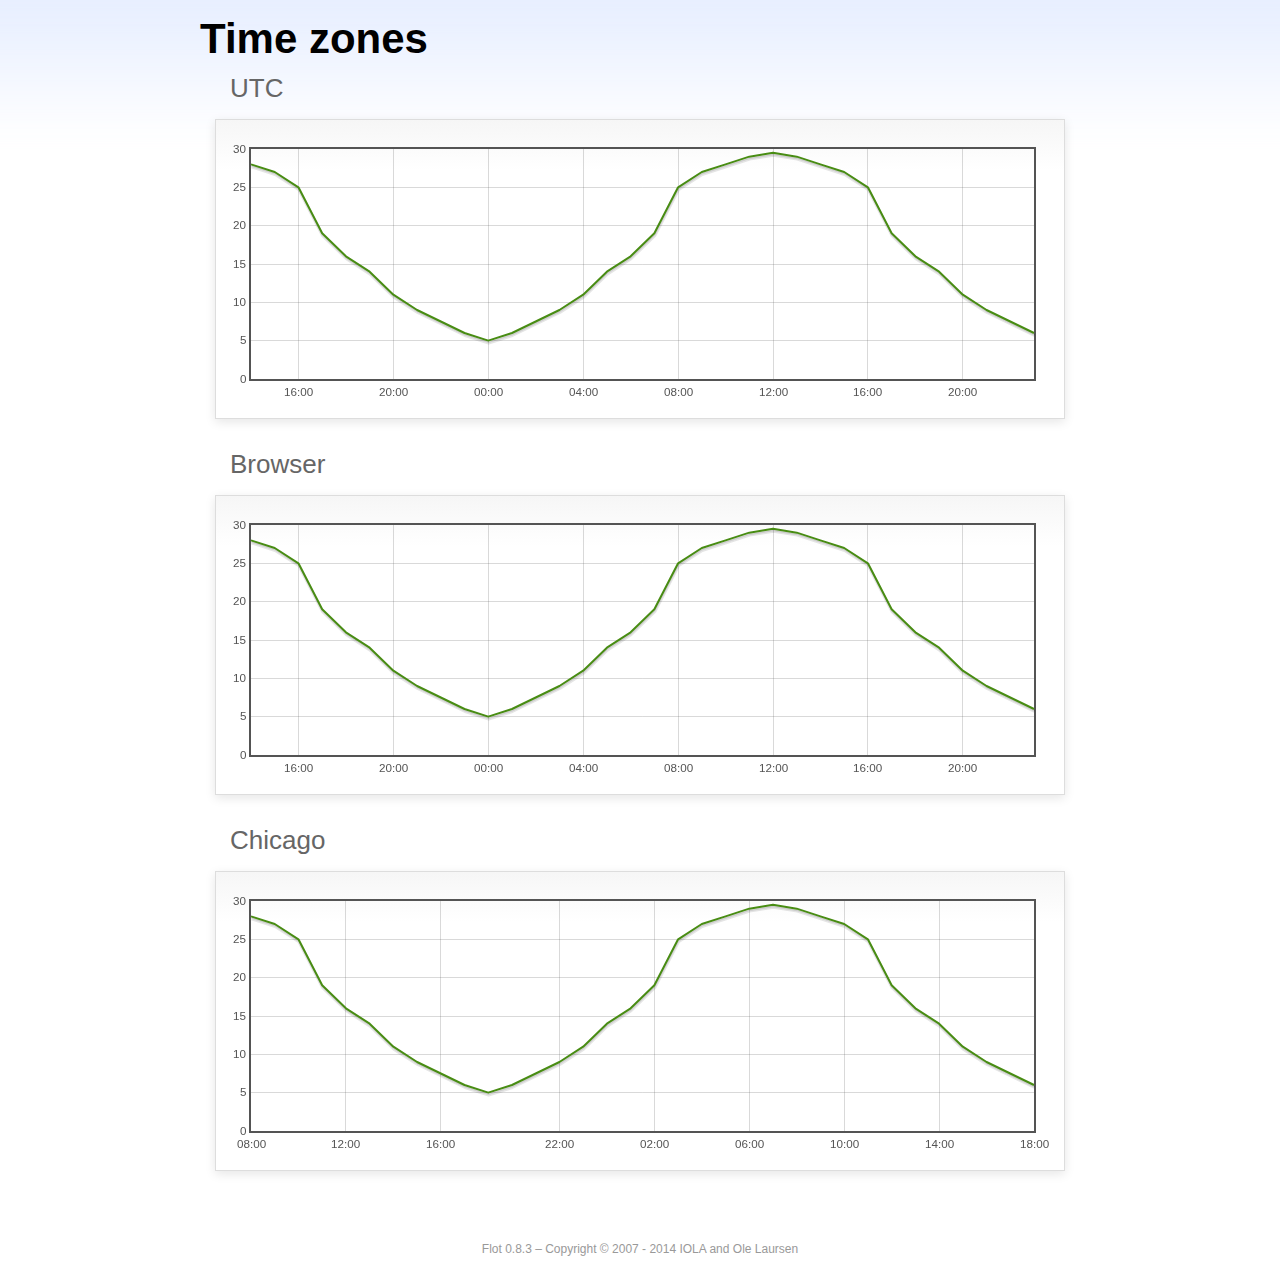
<file: assets/libs/flot/examples/axes-time-zones/index.html>
<!DOCTYPE html PUBLIC "-//W3C//DTD HTML 4.01//EN" "http://www.w3.org/TR/html4/strict.dtd">
<html>
<head>
	<meta http-equiv="Content-Type" content="text/html; charset=utf-8">
	<title>Flot Examples: Time zones</title>
	<link href="../examples.css" rel="stylesheet" type="text/css">
	<!--[if lte IE 8]><script language="javascript" type="text/javascript" src="../../excanvas.min.js"></script><![endif]-->
	<script language="javascript" type="text/javascript" src="../../jquery.js"></script>
	<script language="javascript" type="text/javascript" src="../../jquery.flot.js"></script>
	<script language="javascript" type="text/javascript" src="../../jquery.flot.time.js"></script>
	<script language="javascript" type="text/javascript" src="date.js"></script>
	<script type="text/javascript">

	$(function() {

		timezoneJS.timezone.zoneFileBasePath = "tz";
		timezoneJS.timezone.defaultZoneFile = [];
		timezoneJS.timezone.init({async: false});

		var d = [
			[Date.UTC(2011, 2, 12, 14, 0, 0), 28],
			[Date.UTC(2011, 2, 12, 15, 0, 0), 27],
			[Date.UTC(2011, 2, 12, 16, 0, 0), 25],
			[Date.UTC(2011, 2, 12, 17, 0, 0), 19],
			[Date.UTC(2011, 2, 12, 18, 0, 0), 16],
			[Date.UTC(2011, 2, 12, 19, 0, 0), 14],
			[Date.UTC(2011, 2, 12, 20, 0, 0), 11],
			[Date.UTC(2011, 2, 12, 21, 0, 0), 9],
			[Date.UTC(2011, 2, 12, 22, 0, 0), 7.5],
			[Date.UTC(2011, 2, 12, 23, 0, 0), 6],
			[Date.UTC(2011, 2, 13, 0, 0, 0), 5],
			[Date.UTC(2011, 2, 13, 1, 0, 0), 6],
			[Date.UTC(2011, 2, 13, 2, 0, 0), 7.5],
			[Date.UTC(2011, 2, 13, 3, 0, 0), 9],
			[Date.UTC(2011, 2, 13, 4, 0, 0), 11],
			[Date.UTC(2011, 2, 13, 5, 0, 0), 14],
			[Date.UTC(2011, 2, 13, 6, 0, 0), 16],
			[Date.UTC(2011, 2, 13, 7, 0, 0), 19],
			[Date.UTC(2011, 2, 13, 8, 0, 0), 25],
			[Date.UTC(2011, 2, 13, 9, 0, 0), 27],
			[Date.UTC(2011, 2, 13, 10, 0, 0), 28],
			[Date.UTC(2011, 2, 13, 11, 0, 0), 29],
			[Date.UTC(2011, 2, 13, 12, 0, 0), 29.5],
			[Date.UTC(2011, 2, 13, 13, 0, 0), 29],
			[Date.UTC(2011, 2, 13, 14, 0, 0), 28],
			[Date.UTC(2011, 2, 13, 15, 0, 0), 27],
			[Date.UTC(2011, 2, 13, 16, 0, 0), 25],
			[Date.UTC(2011, 2, 13, 17, 0, 0), 19],
			[Date.UTC(2011, 2, 13, 18, 0, 0), 16],
			[Date.UTC(2011, 2, 13, 19, 0, 0), 14],
			[Date.UTC(2011, 2, 13, 20, 0, 0), 11],
			[Date.UTC(2011, 2, 13, 21, 0, 0), 9],
			[Date.UTC(2011, 2, 13, 22, 0, 0), 7.5],
			[Date.UTC(2011, 2, 13, 23, 0, 0), 6]
		];

		var plot = $.plot("#placeholderUTC", [d], {
			xaxis: {
				mode: "time"
			}
		});

		var plot = $.plot("#placeholderLocal", [d], {
			xaxis: {
				mode: "time",
				timezone: "browser"
			}
		});

		var plot = $.plot("#placeholderChicago", [d], {
			xaxis: {
				mode: "time",
				timezone: "America/Chicago"
			}
		});

		// Add the Flot version string to the footer

		$("#footer").prepend("Flot " + $.plot.version + " &ndash; ");
	});

	</script>
</head>
<body>

	<div id="header">
		<h2>Time zones</h2>
	</div>

	<div id="content">

		<h3>UTC</h3>
		<div class="demo-container" style="height: 300px;">
			<div id="placeholderUTC" class="demo-placeholder"></div>
		</div>

		<h3>Browser</h3>
		<div class="demo-container" style="height: 300px;">
			<div id="placeholderLocal" class="demo-placeholder"></div>
		</div>

		<h3>Chicago</h3>
		<div class="demo-container" style="height: 300px;">
			<div id="placeholderChicago" class="demo-placeholder"></div>
		</div>

	</div>

	<div id="footer">
		Copyright &copy; 2007 - 2014 IOLA and Ole Laursen
	</div>

</body>
</html>
</file>
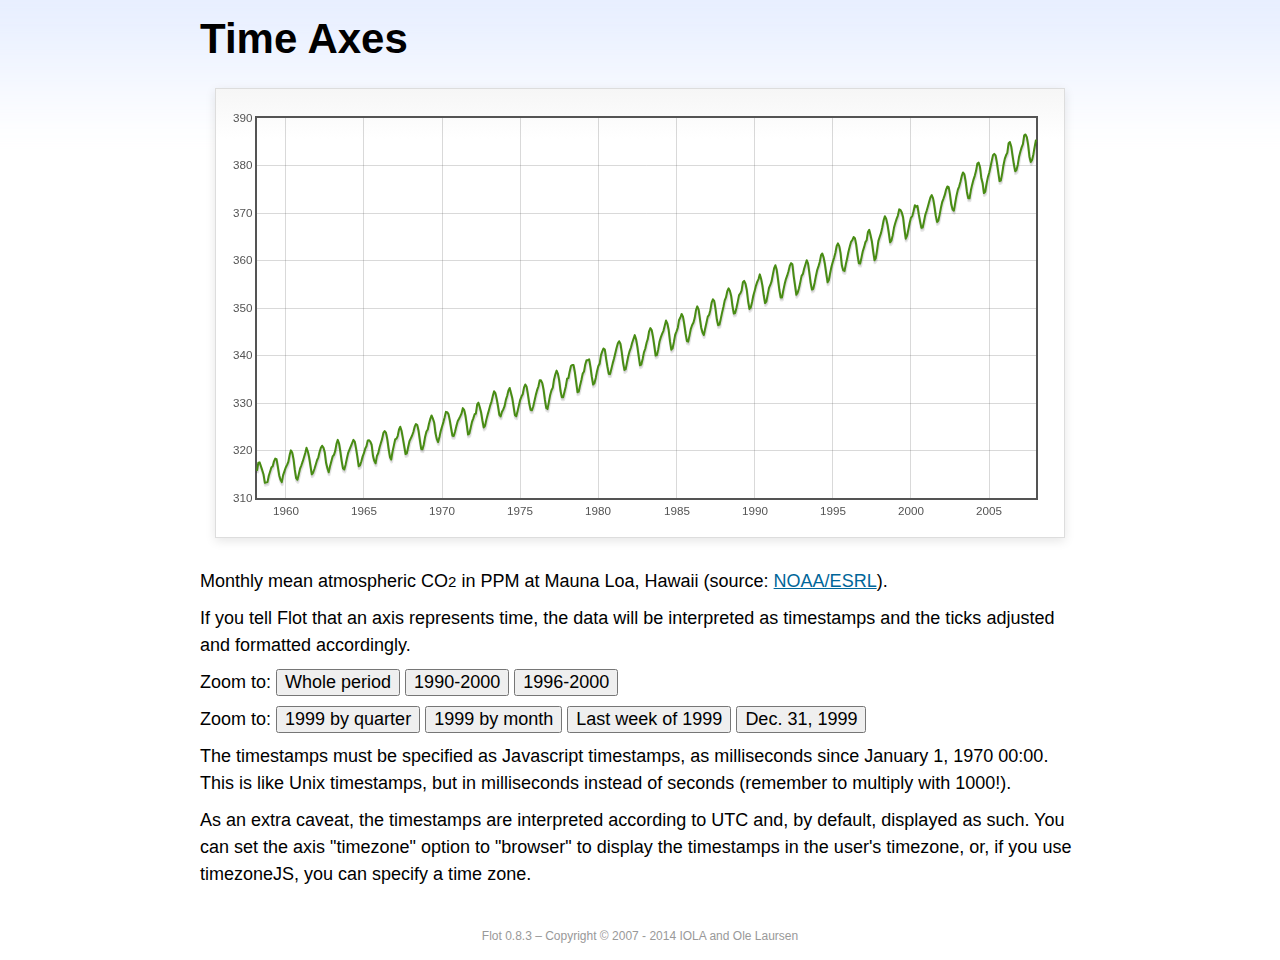
<file: assets/libs/flot/examples/axes-time/index.html>
<!DOCTYPE html PUBLIC "-//W3C//DTD HTML 4.01//EN" "http://www.w3.org/TR/html4/strict.dtd">
<html>
<head>
	<meta http-equiv="Content-Type" content="text/html; charset=utf-8">
	<title>Flot Examples: Time Axes</title>
	<link href="../examples.css" rel="stylesheet" type="text/css">
	<!--[if lte IE 8]><script language="javascript" type="text/javascript" src="../../excanvas.min.js"></script><![endif]-->
	<script language="javascript" type="text/javascript" src="../../jquery.js"></script>
	<script language="javascript" type="text/javascript" src="../../jquery.flot.js"></script>
	<script language="javascript" type="text/javascript" src="../../jquery.flot.time.js"></script>
	<script type="text/javascript">

	$(function() {

		var d = [[-373597200000, 315.71], [-370918800000, 317.45], [-368326800000, 317.50], [-363056400000, 315.86], [-360378000000, 314.93], [-357699600000, 313.19], [-352429200000, 313.34], [-349837200000, 314.67], [-347158800000, 315.58], [-344480400000, 316.47], [-342061200000, 316.65], [-339382800000, 317.71], [-336790800000, 318.29], [-334112400000, 318.16], [-331520400000, 316.55], [-328842000000, 314.80], [-326163600000, 313.84], [-323571600000, 313.34], [-320893200000, 314.81], [-318301200000, 315.59], [-315622800000, 316.43], [-312944400000, 316.97], [-310438800000, 317.58], [-307760400000, 319.03], [-305168400000, 320.03], [-302490000000, 319.59], [-299898000000, 318.18], [-297219600000, 315.91], [-294541200000, 314.16], [-291949200000, 313.83], [-289270800000, 315.00], [-286678800000, 316.19], [-284000400000, 316.89], [-281322000000, 317.70], [-278902800000, 318.54], [-276224400000, 319.48], [-273632400000, 320.58], [-270954000000, 319.78], [-268362000000, 318.58], [-265683600000, 316.79], [-263005200000, 314.99], [-260413200000, 315.31], [-257734800000, 316.10], [-255142800000, 317.01], [-252464400000, 317.94], [-249786000000, 318.56], [-247366800000, 319.69], [-244688400000, 320.58], [-242096400000, 321.01], [-239418000000, 320.61], [-236826000000, 319.61], [-234147600000, 317.40], [-231469200000, 316.26], [-228877200000, 315.42], [-226198800000, 316.69], [-223606800000, 317.69], [-220928400000, 318.74], [-218250000000, 319.08], [-215830800000, 319.86], [-213152400000, 321.39], [-210560400000, 322.24], [-207882000000, 321.47], [-205290000000, 319.74], [-202611600000, 317.77], [-199933200000, 316.21], [-197341200000, 315.99], [-194662800000, 317.07], [-192070800000, 318.36], [-189392400000, 319.57], [-178938000000, 322.23], [-176259600000, 321.89], [-173667600000, 320.44], [-170989200000, 318.70], [-168310800000, 316.70], [-165718800000, 316.87], [-163040400000, 317.68], [-160448400000, 318.71], [-157770000000, 319.44], [-155091600000, 320.44], [-152672400000, 320.89], [-149994000000, 322.13], [-147402000000, 322.16], [-144723600000, 321.87], [-142131600000, 321.21], [-139453200000, 318.87], [-136774800000, 317.81], [-134182800000, 317.30], [-131504400000, 318.87], [-128912400000, 319.42], [-126234000000, 320.62], [-123555600000, 321.59], [-121136400000, 322.39], [-118458000000, 323.70], [-115866000000, 324.07], [-113187600000, 323.75], [-110595600000, 322.40], [-107917200000, 320.37], [-105238800000, 318.64], [-102646800000, 318.10], [-99968400000, 319.79], [-97376400000, 321.03], [-94698000000, 322.33], [-92019600000, 322.50], [-89600400000, 323.04], [-86922000000, 324.42], [-84330000000, 325.00], [-81651600000, 324.09], [-79059600000, 322.55], [-76381200000, 320.92], [-73702800000, 319.26], [-71110800000, 319.39], [-68432400000, 320.72], [-65840400000, 321.96], [-63162000000, 322.57], [-60483600000, 323.15], [-57978000000, 323.89], [-55299600000, 325.02], [-52707600000, 325.57], [-50029200000, 325.36], [-47437200000, 324.14], [-44758800000, 322.11], [-42080400000, 320.33], [-39488400000, 320.25], [-36810000000, 321.32], [-34218000000, 322.90], [-31539600000, 324.00], [-28861200000, 324.42], [-26442000000, 325.64], [-23763600000, 326.66], [-21171600000, 327.38], [-18493200000, 326.70], [-15901200000, 325.89], [-13222800000, 323.67], [-10544400000, 322.38], [-7952400000, 321.78], [-5274000000, 322.85], [-2682000000, 324.12], [-3600000, 325.06], [2674800000, 325.98], [5094000000, 326.93], [7772400000, 328.13], [10364400000, 328.07], [13042800000, 327.66], [15634800000, 326.35], [18313200000, 324.69], [20991600000, 323.10], [23583600000, 323.07], [26262000000, 324.01], [28854000000, 325.13], [31532400000, 326.17], [34210800000, 326.68], [36630000000, 327.18], [39308400000, 327.78], [41900400000, 328.92], [44578800000, 328.57], [47170800000, 327.37], [49849200000, 325.43], [52527600000, 323.36], [55119600000, 323.56], [57798000000, 324.80], [60390000000, 326.01], [63068400000, 326.77], [65746800000, 327.63], [68252400000, 327.75], [70930800000, 329.72], [73522800000, 330.07], [76201200000, 329.09], [78793200000, 328.05], [81471600000, 326.32], [84150000000, 324.84], [86742000000, 325.20], [89420400000, 326.50], [92012400000, 327.55], [94690800000, 328.54], [97369200000, 329.56], [99788400000, 330.30], [102466800000, 331.50], [105058800000, 332.48], [107737200000, 332.07], [110329200000, 330.87], [113007600000, 329.31], [115686000000, 327.51], [118278000000, 327.18], [120956400000, 328.16], [123548400000, 328.64], [126226800000, 329.35], [128905200000, 330.71], [131324400000, 331.48], [134002800000, 332.65], [136594800000, 333.16], [139273200000, 332.06], [141865200000, 330.99], [144543600000, 329.17], [147222000000, 327.41], [149814000000, 327.20], [152492400000, 328.33], [155084400000, 329.50], [157762800000, 330.68], [160441200000, 331.41], [162860400000, 331.85], [165538800000, 333.29], [168130800000, 333.91], [170809200000, 333.40], [173401200000, 331.78], [176079600000, 329.88], [178758000000, 328.57], [181350000000, 328.46], [184028400000, 329.26], [189298800000, 331.71], [191977200000, 332.76], [194482800000, 333.48], [197161200000, 334.78], [199753200000, 334.78], [202431600000, 334.17], [205023600000, 332.78], [207702000000, 330.64], [210380400000, 328.95], [212972400000, 328.77], [215650800000, 330.23], [218242800000, 331.69], [220921200000, 332.70], [223599600000, 333.24], [226018800000, 334.96], [228697200000, 336.04], [231289200000, 336.82], [233967600000, 336.13], [236559600000, 334.73], [239238000000, 332.52], [241916400000, 331.19], [244508400000, 331.19], [247186800000, 332.35], [249778800000, 333.47], [252457200000, 335.11], [255135600000, 335.26], [257554800000, 336.60], [260233200000, 337.77], [262825200000, 338.00], [265503600000, 337.99], [268095600000, 336.48], [270774000000, 334.37], [273452400000, 332.27], [276044400000, 332.41], [278722800000, 333.76], [281314800000, 334.83], [283993200000, 336.21], [286671600000, 336.64], [289090800000, 338.12], [291769200000, 339.02], [294361200000, 339.02], [297039600000, 339.20], [299631600000, 337.58], [302310000000, 335.55], [304988400000, 333.89], [307580400000, 334.14], [310258800000, 335.26], [312850800000, 336.71], [315529200000, 337.81], [318207600000, 338.29], [320713200000, 340.04], [323391600000, 340.86], [325980000000, 341.47], [328658400000, 341.26], [331250400000, 339.29], [333928800000, 337.60], [336607200000, 336.12], [339202800000, 336.08], [341881200000, 337.22], [344473200000, 338.34], [347151600000, 339.36], [349830000000, 340.51], [352249200000, 341.57], [354924000000, 342.56], [357516000000, 343.01], [360194400000, 342.47], [362786400000, 340.71], [365464800000, 338.52], [368143200000, 336.96], [370738800000, 337.13], [373417200000, 338.58], [376009200000, 339.89], [378687600000, 340.93], [381366000000, 341.69], [383785200000, 342.69], [389052000000, 344.30], [391730400000, 343.43], [394322400000, 341.88], [397000800000, 339.89], [399679200000, 337.95], [402274800000, 338.10], [404953200000, 339.27], [407545200000, 340.67], [410223600000, 341.42], [412902000000, 342.68], [415321200000, 343.46], [417996000000, 345.10], [420588000000, 345.76], [423266400000, 345.36], [425858400000, 343.91], [428536800000, 342.05], [431215200000, 340.00], [433810800000, 340.12], [436489200000, 341.33], [439081200000, 342.94], [441759600000, 343.87], [444438000000, 344.60], [446943600000, 345.20], [452210400000, 347.36], [454888800000, 346.74], [457480800000, 345.41], [460159200000, 343.01], [462837600000, 341.23], [465433200000, 341.52], [468111600000, 342.86], [470703600000, 344.41], [473382000000, 345.09], [476060400000, 345.89], [478479600000, 347.49], [481154400000, 348.00], [483746400000, 348.75], [486424800000, 348.19], [489016800000, 346.54], [491695200000, 344.63], [494373600000, 343.03], [496969200000, 342.92], [499647600000, 344.24], [502239600000, 345.62], [504918000000, 346.43], [507596400000, 346.94], [510015600000, 347.88], [512690400000, 349.57], [515282400000, 350.35], [517960800000, 349.72], [520552800000, 347.78], [523231200000, 345.86], [525909600000, 344.84], [528505200000, 344.32], [531183600000, 345.67], [533775600000, 346.88], [536454000000, 348.19], [539132400000, 348.55], [541551600000, 349.52], [544226400000, 351.12], [546818400000, 351.84], [549496800000, 351.49], [552088800000, 349.82], [554767200000, 347.63], [557445600000, 346.38], [560041200000, 346.49], [562719600000, 347.75], [565311600000, 349.03], [567990000000, 350.20], [570668400000, 351.61], [573174000000, 352.22], [575848800000, 353.53], [578440800000, 354.14], [581119200000, 353.62], [583711200000, 352.53], [586389600000, 350.41], [589068000000, 348.84], [591663600000, 348.94], [594342000000, 350.04], [596934000000, 351.29], [599612400000, 352.72], [602290800000, 353.10], [604710000000, 353.65], [607384800000, 355.43], [609976800000, 355.70], [612655200000, 355.11], [615247200000, 353.79], [617925600000, 351.42], [620604000000, 349.81], [623199600000, 350.11], [625878000000, 351.26], [628470000000, 352.63], [631148400000, 353.64], [633826800000, 354.72], [636246000000, 355.49], [638920800000, 356.09], [641512800000, 357.08], [644191200000, 356.11], [646783200000, 354.70], [649461600000, 352.68], [652140000000, 351.05], [654735600000, 351.36], [657414000000, 352.81], [660006000000, 354.22], [662684400000, 354.85], [665362800000, 355.66], [667782000000, 357.04], [670456800000, 358.40], [673048800000, 359.00], [675727200000, 357.99], [678319200000, 356.00], [680997600000, 353.78], [683676000000, 352.20], [686271600000, 352.22], [688950000000, 353.70], [691542000000, 354.98], [694220400000, 356.09], [696898800000, 356.85], [699404400000, 357.73], [702079200000, 358.91], [704671200000, 359.45], [707349600000, 359.19], [709941600000, 356.72], [712620000000, 354.79], [715298400000, 352.79], [717894000000, 353.20], [720572400000, 354.15], [723164400000, 355.39], [725842800000, 356.77], [728521200000, 357.17], [730940400000, 358.26], [733615200000, 359.16], [736207200000, 360.07], [738885600000, 359.41], [741477600000, 357.44], [744156000000, 355.30], [746834400000, 353.87], [749430000000, 354.04], [752108400000, 355.27], [754700400000, 356.70], [757378800000, 358.00], [760057200000, 358.81], [762476400000, 359.68], [765151200000, 361.13], [767743200000, 361.48], [770421600000, 360.60], [773013600000, 359.20], [775692000000, 357.23], [778370400000, 355.42], [780966000000, 355.89], [783644400000, 357.41], [786236400000, 358.74], [788914800000, 359.73], [791593200000, 360.61], [794012400000, 361.58], [796687200000, 363.05], [799279200000, 363.62], [801957600000, 363.03], [804549600000, 361.55], [807228000000, 358.94], [809906400000, 357.93], [812502000000, 357.80], [815180400000, 359.22], [817772400000, 360.44], [820450800000, 361.83], [823129200000, 362.95], [825634800000, 363.91], [828309600000, 364.28], [830901600000, 364.94], [833580000000, 364.70], [836172000000, 363.31], [838850400000, 361.15], [841528800000, 359.40], [844120800000, 359.34], [846802800000, 360.62], [849394800000, 361.96], [852073200000, 362.81], [854751600000, 363.87], [857170800000, 364.25], [859845600000, 366.02], [862437600000, 366.46], [865116000000, 365.32], [867708000000, 364.07], [870386400000, 361.95], [873064800000, 360.06], [875656800000, 360.49], [878338800000, 362.19], [880930800000, 364.12], [883609200000, 364.99], [886287600000, 365.82], [888706800000, 366.95], [891381600000, 368.42], [893973600000, 369.33], [896652000000, 368.78], [899244000000, 367.59], [901922400000, 365.84], [904600800000, 363.83], [907192800000, 364.18], [909874800000, 365.34], [912466800000, 366.93], [915145200000, 367.94], [917823600000, 368.82], [920242800000, 369.46], [922917600000, 370.77], [925509600000, 370.66], [928188000000, 370.10], [930780000000, 369.08], [933458400000, 366.66], [936136800000, 364.60], [938728800000, 365.17], [941410800000, 366.51], [944002800000, 367.89], [946681200000, 369.04], [949359600000, 369.35], [951865200000, 370.38], [954540000000, 371.63], [957132000000, 371.32], [959810400000, 371.53], [962402400000, 369.75], [965080800000, 368.23], [967759200000, 366.87], [970351200000, 366.94], [973033200000, 368.27], [975625200000, 369.64], [978303600000, 370.46], [980982000000, 371.44], [983401200000, 372.37], [986076000000, 373.33], [988668000000, 373.77], [991346400000, 373.09], [993938400000, 371.51], [996616800000, 369.55], [999295200000, 368.12], [1001887200000, 368.38], [1004569200000, 369.66], [1007161200000, 371.11], [1009839600000, 372.36], [1012518000000, 373.09], [1014937200000, 373.81], [1017612000000, 374.93], [1020204000000, 375.58], [1022882400000, 375.44], [1025474400000, 373.86], [1028152800000, 371.77], [1030831200000, 370.73], [1033423200000, 370.50], [1036105200000, 372.18], [1038697200000, 373.70], [1041375600000, 374.92], [1044054000000, 375.62], [1046473200000, 376.51], [1049148000000, 377.75], [1051740000000, 378.54], [1054418400000, 378.20], [1057010400000, 376.68], [1059688800000, 374.43], [1062367200000, 373.11], [1064959200000, 373.10], [1067641200000, 374.77], [1070233200000, 375.97], [1072911600000, 377.03], [1075590000000, 377.87], [1078095600000, 378.88], [1080770400000, 380.42], [1083362400000, 380.62], [1086040800000, 379.70], [1088632800000, 377.43], [1091311200000, 376.32], [1093989600000, 374.19], [1096581600000, 374.47], [1099263600000, 376.15], [1101855600000, 377.51], [1104534000000, 378.43], [1107212400000, 379.70], [1109631600000, 380.92], [1112306400000, 382.18], [1114898400000, 382.45], [1117576800000, 382.14], [1120168800000, 380.60], [1122847200000, 378.64], [1125525600000, 376.73], [1128117600000, 376.84], [1130799600000, 378.29], [1133391600000, 380.06], [1136070000000, 381.40], [1138748400000, 382.20], [1141167600000, 382.66], [1143842400000, 384.69], [1146434400000, 384.94], [1149112800000, 384.01], [1151704800000, 382.14], [1154383200000, 380.31], [1157061600000, 378.81], [1159653600000, 379.03], [1162335600000, 380.17], [1164927600000, 381.85], [1167606000000, 382.94], [1170284400000, 383.86], [1172703600000, 384.49], [1175378400000, 386.37], [1177970400000, 386.54], [1180648800000, 385.98], [1183240800000, 384.36], [1185919200000, 381.85], [1188597600000, 380.74], [1191189600000, 381.15], [1193871600000, 382.38], [1196463600000, 383.94], [1199142000000, 385.44]]; 

		$.plot("#placeholder", [d], {
			xaxis: { mode: "time" }
		});

		$("#whole").click(function () {
			$.plot("#placeholder", [d], {
				xaxis: { mode: "time" }
			});
		});

		$("#nineties").click(function () {
			$.plot("#placeholder", [d], {
				xaxis: {
					mode: "time",
					min: (new Date(1990, 0, 1)).getTime(),
					max: (new Date(2000, 0, 1)).getTime()
				}
			});
		});

		$("#latenineties").click(function () {
			$.plot("#placeholder", [d], {
				xaxis: {
					mode: "time",
					minTickSize: [1, "year"],
					min: (new Date(1996, 0, 1)).getTime(),
					max: (new Date(2000, 0, 1)).getTime()
				}
			});
		});

		$("#ninetyninequarters").click(function () {
			$.plot("#placeholder", [d], {
				xaxis: {
					mode: "time",
					minTickSize: [1, "quarter"],
					min: (new Date(1999, 0, 1)).getTime(),
					max: (new Date(2000, 0, 1)).getTime()
				}
			});
		});

		$("#ninetynine").click(function () {
			$.plot("#placeholder", [d], {
				xaxis: {
					mode: "time",
					minTickSize: [1, "month"],
					min: (new Date(1999, 0, 1)).getTime(),
					max: (new Date(2000, 0, 1)).getTime()
				}
			});
		});

		$("#lastweekninetynine").click(function () {
			$.plot("#placeholder", [d], {
				xaxis: {
					mode: "time",
					minTickSize: [1, "day"],
					min: (new Date(1999, 11, 25)).getTime(),
					max: (new Date(2000, 0, 1)).getTime(),
					timeformat: "%a"
				}
			});
		});

		$("#lastdayninetynine").click(function () {
			$.plot("#placeholder", [d], {
				xaxis: {
					mode: "time",
					minTickSize: [1, "hour"],
					min: (new Date(1999, 11, 31)).getTime(),
					max: (new Date(2000, 0, 1)).getTime(),
					twelveHourClock: true
				}
			});
		});

		// Add the Flot version string to the footer

		$("#footer").prepend("Flot " + $.plot.version + " &ndash; ");
	});

	</script>
</head>
<body>

	<div id="header">
		<h2>Time Axes</h2>
	</div>

	<div id="content">

		<div class="demo-container">
			<div id="placeholder" class="demo-placeholder"></div>
		</div>

		<p>Monthly mean atmospheric CO<sub>2</sub> in PPM at Mauna Loa, Hawaii (source: <a href="http://www.esrl.noaa.gov/gmd/ccgg/trends/">NOAA/ESRL</a>).</p>

		<p>If you tell Flot that an axis represents time, the data will be interpreted as timestamps and the ticks adjusted and formatted accordingly.</p>

		<p>Zoom to: <button id="whole">Whole period</button>
		<button id="nineties">1990-2000</button>
		<button id="latenineties">1996-2000</button></p>

		<p>Zoom to: <button id="ninetyninequarters">1999 by quarter</button>
		<button id="ninetynine">1999 by month</button>
		<button id="lastweekninetynine">Last week of 1999</button>
		<button id="lastdayninetynine">Dec. 31, 1999</button></p>

		<p>The timestamps must be specified as Javascript timestamps, as milliseconds since January 1, 1970 00:00. This is like Unix timestamps, but in milliseconds instead of seconds (remember to multiply with 1000!).</p>

		<p>As an extra caveat, the timestamps are interpreted according to UTC and, by default, displayed as such. You can set the axis "timezone" option to "browser" to display the timestamps in the user's timezone, or, if you use timezoneJS, you can specify a time zone.</p>

	</div>

	<div id="footer">
		Copyright &copy; 2007 - 2014 IOLA and Ole Laursen
	</div>

</body>
</html>
</file>
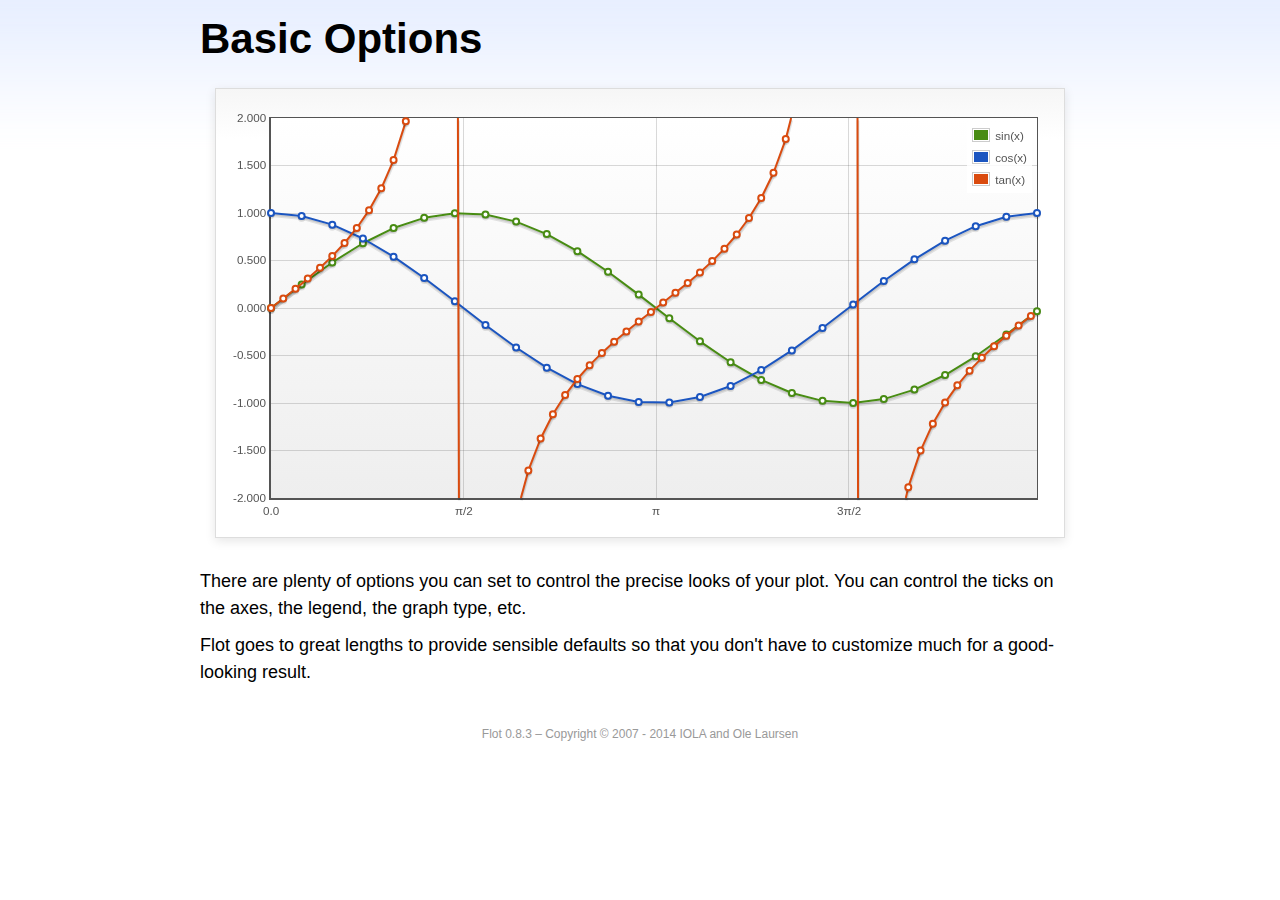
<file: assets/libs/flot/examples/basic-options/index.html>
<!DOCTYPE html PUBLIC "-//W3C//DTD HTML 4.01//EN" "http://www.w3.org/TR/html4/strict.dtd">
<html>
<head>
	<meta http-equiv="Content-Type" content="text/html; charset=utf-8">
	<title>Flot Examples: Basic Options</title>
	<link href="../examples.css" rel="stylesheet" type="text/css">
	<!--[if lte IE 8]><script language="javascript" type="text/javascript" src="../../excanvas.min.js"></script><![endif]-->
	<script language="javascript" type="text/javascript" src="../../jquery.js"></script>
	<script language="javascript" type="text/javascript" src="../../jquery.flot.js"></script>
	<script type="text/javascript">

	$(function () {

		var d1 = [];
		for (var i = 0; i < Math.PI * 2; i += 0.25) {
			d1.push([i, Math.sin(i)]);
		}

		var d2 = [];
		for (var i = 0; i < Math.PI * 2; i += 0.25) {
			d2.push([i, Math.cos(i)]);
		}

		var d3 = [];
		for (var i = 0; i < Math.PI * 2; i += 0.1) {
			d3.push([i, Math.tan(i)]);
		}

		$.plot("#placeholder", [
			{ label: "sin(x)", data: d1 },
			{ label: "cos(x)", data: d2 },
			{ label: "tan(x)", data: d3 }
		], {
			series: {
				lines: { show: true },
				points: { show: true }
			},
			xaxis: {
				ticks: [
					0, [ Math.PI/2, "\u03c0/2" ], [ Math.PI, "\u03c0" ],
					[ Math.PI * 3/2, "3\u03c0/2" ], [ Math.PI * 2, "2\u03c0" ]
				]
			},
			yaxis: {
				ticks: 10,
				min: -2,
				max: 2,
				tickDecimals: 3
			},
			grid: {
				backgroundColor: { colors: [ "#fff", "#eee" ] },
				borderWidth: {
					top: 1,
					right: 1,
					bottom: 2,
					left: 2
				}
			}
		});

		// Add the Flot version string to the footer

		$("#footer").prepend("Flot " + $.plot.version + " &ndash; ");
	});

	</script>
</head>
<body>

	<div id="header">
		<h2>Basic Options</h2>
	</div>

	<div id="content">

		<div class="demo-container">
			<div id="placeholder" class="demo-placeholder"></div>
		</div>

		<p>There are plenty of options you can set to control the precise looks of your plot. You can control the ticks on the axes, the legend, the graph type, etc.</p>

		<p>Flot goes to great lengths to provide sensible defaults so that you don't have to customize much for a good-looking result.</p>

	</div>

	<div id="footer">
		Copyright &copy; 2007 - 2014 IOLA and Ole Laursen
	</div>

</body>
</html>
</file>
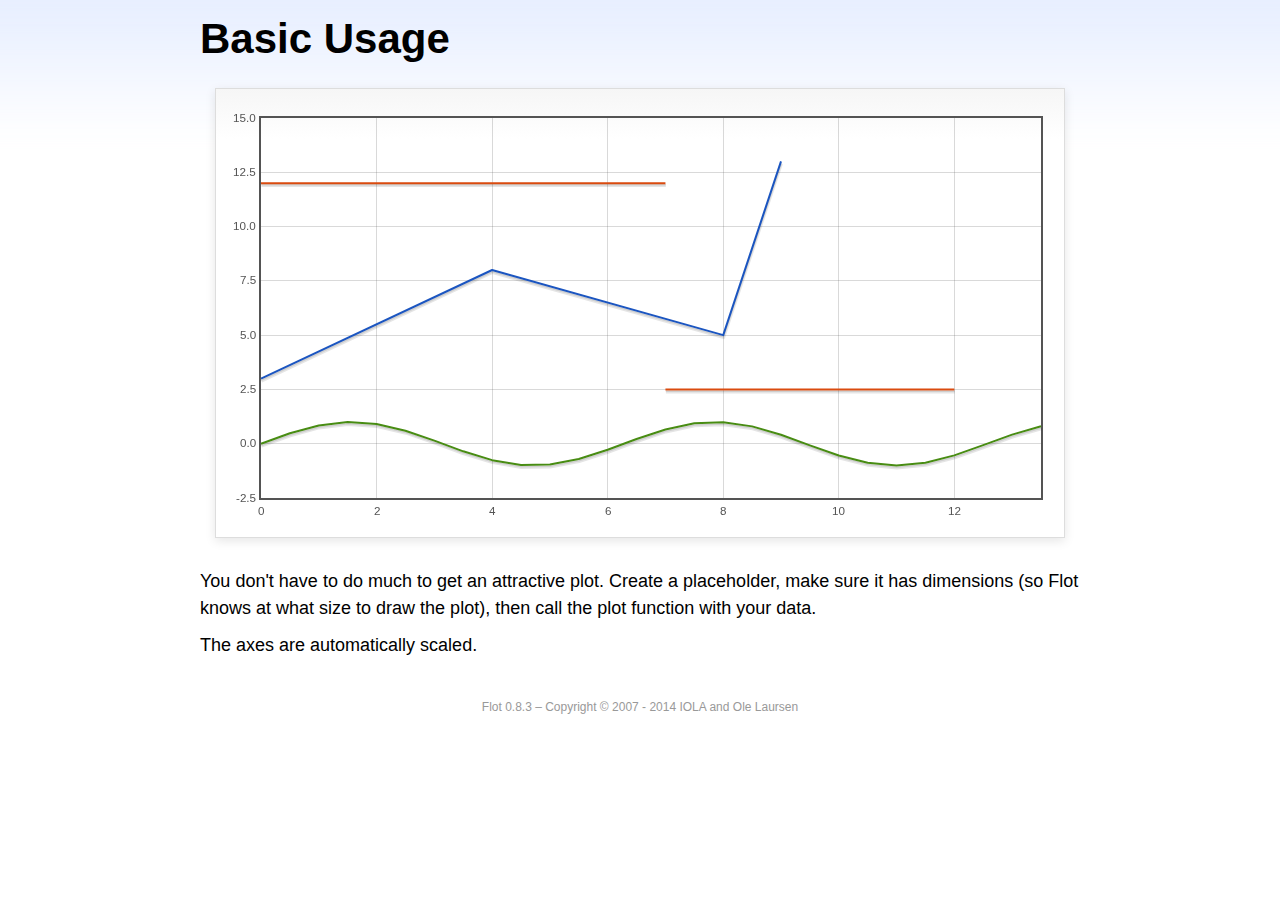
<file: assets/libs/flot/examples/basic-usage/index.html>
<!DOCTYPE html PUBLIC "-//W3C//DTD HTML 4.01//EN" "http://www.w3.org/TR/html4/strict.dtd">
<html>
<head>
	<meta http-equiv="Content-Type" content="text/html; charset=utf-8">
	<title>Flot Examples: Basic Usage</title>
	<link href="../examples.css" rel="stylesheet" type="text/css">
	<!--[if lte IE 8]><script language="javascript" type="text/javascript" src="../../excanvas.min.js"></script><![endif]-->
	<script language="javascript" type="text/javascript" src="../../jquery.js"></script>
	<script language="javascript" type="text/javascript" src="../../jquery.flot.js"></script>
	<script type="text/javascript">

	$(function() {

		var d1 = [];
		for (var i = 0; i < 14; i += 0.5) {
			d1.push([i, Math.sin(i)]);
		}

		var d2 = [[0, 3], [4, 8], [8, 5], [9, 13]];

		// A null signifies separate line segments

		var d3 = [[0, 12], [7, 12], null, [7, 2.5], [12, 2.5]];

		$.plot("#placeholder", [ d1, d2, d3 ]);

		// Add the Flot version string to the footer

		$("#footer").prepend("Flot " + $.plot.version + " &ndash; ");
	});

	</script>
</head>
<body>

	<div id="header">
		<h2>Basic Usage</h2>
	</div>

	<div id="content">

		<div class="demo-container">
			<div id="placeholder" class="demo-placeholder"></div>
		</div>

		<p>You don't have to do much to get an attractive plot.  Create a placeholder, make sure it has dimensions (so Flot knows at what size to draw the plot), then call the plot function with your data.</p>

		<p>The axes are automatically scaled.</p>

	</div>

	<div id="footer">
		Copyright &copy; 2007 - 2014 IOLA and Ole Laursen
	</div>

</body>
</html>
</file>
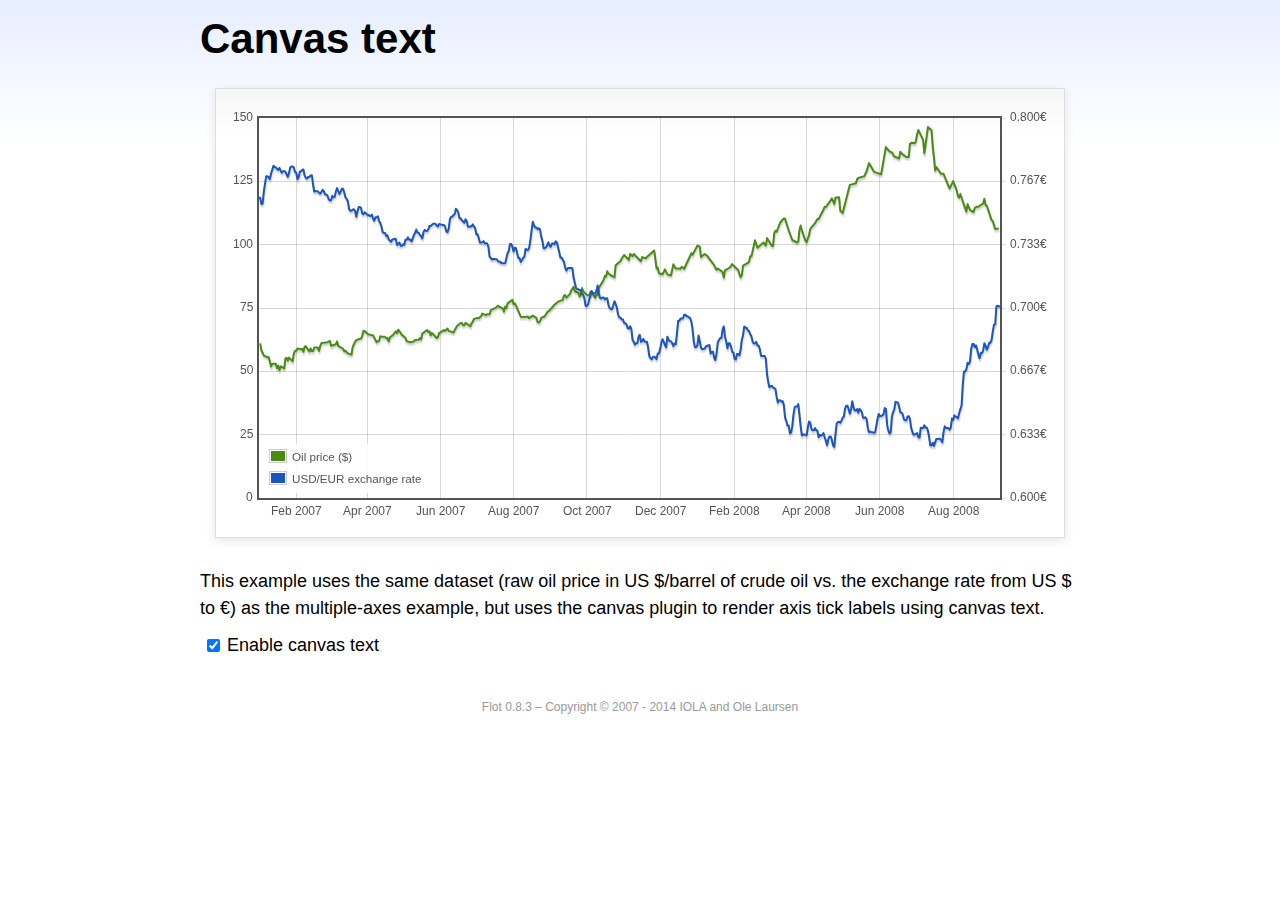
<file: assets/libs/flot/examples/canvas/index.html>
<!DOCTYPE html PUBLIC "-//W3C//DTD HTML 4.01//EN" "http://www.w3.org/TR/html4/strict.dtd">
<html>
<head>
	<meta http-equiv="Content-Type" content="text/html; charset=utf-8">
	<title>Flot Examples: Canvas text</title>
	<link href="../examples.css" rel="stylesheet" type="text/css">
	<!--[if lte IE 8]><script language="javascript" type="text/javascript" src="../../excanvas.min.js"></script><![endif]-->
	<script language="javascript" type="text/javascript" src="../../jquery.js"></script>
	<script language="javascript" type="text/javascript" src="../../jquery.flot.js"></script>
	<script language="javascript" type="text/javascript" src="../../jquery.flot.time.js"></script>
	<script language="javascript" type="text/javascript" src="../../jquery.flot.canvas.js"></script>
	<script type="text/javascript">

	$(function() {

		var oilPrices = [[1167692400000,61.05], [1167778800000,58.32], [1167865200000,57.35], [1167951600000,56.31], [1168210800000,55.55], [1168297200000,55.64], [1168383600000,54.02], [1168470000000,51.88], [1168556400000,52.99], [1168815600000,52.99], [1168902000000,51.21], [1168988400000,52.24], [1169074800000,50.48], [1169161200000,51.99], [1169420400000,51.13], [1169506800000,55.04], [1169593200000,55.37], [1169679600000,54.23], [1169766000000,55.42], [1170025200000,54.01], [1170111600000,56.97], [1170198000000,58.14], [1170284400000,58.14], [1170370800000,59.02], [1170630000000,58.74], [1170716400000,58.88], [1170802800000,57.71], [1170889200000,59.71], [1170975600000,59.89], [1171234800000,57.81], [1171321200000,59.06], [1171407600000,58.00], [1171494000000,57.99], [1171580400000,59.39], [1171839600000,59.39], [1171926000000,58.07], [1172012400000,60.07], [1172098800000,61.14], [1172444400000,61.39], [1172530800000,61.46], [1172617200000,61.79], [1172703600000,62.00], [1172790000000,60.07], [1173135600000,60.69], [1173222000000,61.82], [1173308400000,60.05], [1173654000000,58.91], [1173740400000,57.93], [1173826800000,58.16], [1173913200000,57.55], [1173999600000,57.11], [1174258800000,56.59], [1174345200000,59.61], [1174518000000,61.69], [1174604400000,62.28], [1174860000000,62.91], [1174946400000,62.93], [1175032800000,64.03], [1175119200000,66.03], [1175205600000,65.87], [1175464800000,64.64], [1175637600000,64.38], [1175724000000,64.28], [1175810400000,64.28], [1176069600000,61.51], [1176156000000,61.89], [1176242400000,62.01], [1176328800000,63.85], [1176415200000,63.63], [1176674400000,63.61], [1176760800000,63.10], [1176847200000,63.13], [1176933600000,61.83], [1177020000000,63.38], [1177279200000,64.58], [1177452000000,65.84], [1177538400000,65.06], [1177624800000,66.46], [1177884000000,64.40], [1178056800000,63.68], [1178143200000,63.19], [1178229600000,61.93], [1178488800000,61.47], [1178575200000,61.55], [1178748000000,61.81], [1178834400000,62.37], [1179093600000,62.46], [1179180000000,63.17], [1179266400000,62.55], [1179352800000,64.94], [1179698400000,66.27], [1179784800000,65.50], [1179871200000,65.77], [1179957600000,64.18], [1180044000000,65.20], [1180389600000,63.15], [1180476000000,63.49], [1180562400000,65.08], [1180908000000,66.30], [1180994400000,65.96], [1181167200000,66.93], [1181253600000,65.98], [1181599200000,65.35], [1181685600000,66.26], [1181858400000,68.00], [1182117600000,69.09], [1182204000000,69.10], [1182290400000,68.19], [1182376800000,68.19], [1182463200000,69.14], [1182722400000,68.19], [1182808800000,67.77], [1182895200000,68.97], [1182981600000,69.57], [1183068000000,70.68], [1183327200000,71.09], [1183413600000,70.92], [1183586400000,71.81], [1183672800000,72.81], [1183932000000,72.19], [1184018400000,72.56], [1184191200000,72.50], [1184277600000,74.15], [1184623200000,75.05], [1184796000000,75.92], [1184882400000,75.57], [1185141600000,74.89], [1185228000000,73.56], [1185314400000,75.57], [1185400800000,74.95], [1185487200000,76.83], [1185832800000,78.21], [1185919200000,76.53], [1186005600000,76.86], [1186092000000,76.00], [1186437600000,71.59], [1186696800000,71.47], [1186956000000,71.62], [1187042400000,71.00], [1187301600000,71.98], [1187560800000,71.12], [1187647200000,69.47], [1187733600000,69.26], [1187820000000,69.83], [1187906400000,71.09], [1188165600000,71.73], [1188338400000,73.36], [1188511200000,74.04], [1188856800000,76.30], [1189116000000,77.49], [1189461600000,78.23], [1189548000000,79.91], [1189634400000,80.09], [1189720800000,79.10], [1189980000000,80.57], [1190066400000,81.93], [1190239200000,83.32], [1190325600000,81.62], [1190584800000,80.95], [1190671200000,79.53], [1190757600000,80.30], [1190844000000,82.88], [1190930400000,81.66], [1191189600000,80.24], [1191276000000,80.05], [1191362400000,79.94], [1191448800000,81.44], [1191535200000,81.22], [1191794400000,79.02], [1191880800000,80.26], [1191967200000,80.30], [1192053600000,83.08], [1192140000000,83.69], [1192399200000,86.13], [1192485600000,87.61], [1192572000000,87.40], [1192658400000,89.47], [1192744800000,88.60], [1193004000000,87.56], [1193090400000,87.56], [1193176800000,87.10], [1193263200000,91.86], [1193612400000,93.53], [1193698800000,94.53], [1193871600000,95.93], [1194217200000,93.98], [1194303600000,96.37], [1194476400000,95.46], [1194562800000,96.32], [1195081200000,93.43], [1195167600000,95.10], [1195426800000,94.64], [1195513200000,95.10], [1196031600000,97.70], [1196118000000,94.42], [1196204400000,90.62], [1196290800000,91.01], [1196377200000,88.71], [1196636400000,88.32], [1196809200000,90.23], [1196982000000,88.28], [1197241200000,87.86], [1197327600000,90.02], [1197414000000,92.25], [1197586800000,90.63], [1197846000000,90.63], [1197932400000,90.49], [1198018800000,91.24], [1198105200000,91.06], [1198191600000,90.49], [1198710000000,96.62], [1198796400000,96.00], [1199142000000,99.62], [1199314800000,99.18], [1199401200000,95.09], [1199660400000,96.33], [1199833200000,95.67], [1200351600000,91.90], [1200438000000,90.84], [1200524400000,90.13], [1200610800000,90.57], [1200956400000,89.21], [1201042800000,86.99], [1201129200000,89.85], [1201474800000,90.99], [1201561200000,91.64], [1201647600000,92.33], [1201734000000,91.75], [1202079600000,90.02], [1202166000000,88.41], [1202252400000,87.14], [1202338800000,88.11], [1202425200000,91.77], [1202770800000,92.78], [1202857200000,93.27], [1202943600000,95.46], [1203030000000,95.46], [1203289200000,101.74], [1203462000000,98.81], [1203894000000,100.88], [1204066800000,99.64], [1204153200000,102.59], [1204239600000,101.84], [1204498800000,99.52], [1204585200000,99.52], [1204671600000,104.52], [1204758000000,105.47], [1204844400000,105.15], [1205103600000,108.75], [1205276400000,109.92], [1205362800000,110.33], [1205449200000,110.21], [1205708400000,105.68], [1205967600000,101.84], [1206313200000,100.86], [1206399600000,101.22], [1206486000000,105.90], [1206572400000,107.58], [1206658800000,105.62], [1206914400000,101.58], [1207000800000,100.98], [1207173600000,103.83], [1207260000000,106.23], [1207605600000,108.50], [1207778400000,110.11], [1207864800000,110.14], [1208210400000,113.79], [1208296800000,114.93], [1208383200000,114.86], [1208728800000,117.48], [1208815200000,118.30], [1208988000000,116.06], [1209074400000,118.52], [1209333600000,118.75], [1209420000000,113.46], [1209592800000,112.52], [1210024800000,121.84], [1210111200000,123.53], [1210197600000,123.69], [1210543200000,124.23], [1210629600000,125.80], [1210716000000,126.29], [1211148000000,127.05], [1211320800000,129.07], [1211493600000,132.19], [1211839200000,128.85], [1212357600000,127.76], [1212703200000,138.54], [1212962400000,136.80], [1213135200000,136.38], [1213308000000,134.86], [1213653600000,134.01], [1213740000000,136.68], [1213912800000,135.65], [1214172000000,134.62], [1214258400000,134.62], [1214344800000,134.62], [1214431200000,139.64], [1214517600000,140.21], [1214776800000,140.00], [1214863200000,140.97], [1214949600000,143.57], [1215036000000,145.29], [1215381600000,141.37], [1215468000000,136.04], [1215727200000,146.40], [1215986400000,145.18], [1216072800000,138.74], [1216159200000,134.60], [1216245600000,129.29], [1216332000000,130.65], [1216677600000,127.95], [1216850400000,127.95], [1217282400000,122.19], [1217455200000,124.08], [1217541600000,125.10], [1217800800000,121.41], [1217887200000,119.17], [1217973600000,118.58], [1218060000000,120.02], [1218405600000,114.45], [1218492000000,113.01], [1218578400000,116.00], [1218751200000,113.77], [1219010400000,112.87], [1219096800000,114.53], [1219269600000,114.98], [1219356000000,114.98], [1219701600000,116.27], [1219788000000,118.15], [1219874400000,115.59], [1219960800000,115.46], [1220306400000,109.71], [1220392800000,109.35], [1220565600000,106.23], [1220824800000,106.34]];

		var exchangeRates = [[1167606000000,0.7580], [1167692400000,0.7580], [1167778800000,0.75470], [1167865200000,0.75490], [1167951600000,0.76130], [1168038000000,0.76550], [1168124400000,0.76930], [1168210800000,0.76940], [1168297200000,0.76880], [1168383600000,0.76780], [1168470000000,0.77080], [1168556400000,0.77270], [1168642800000,0.77490], [1168729200000,0.77410], [1168815600000,0.77410], [1168902000000,0.77320], [1168988400000,0.77270], [1169074800000,0.77370], [1169161200000,0.77240], [1169247600000,0.77120], [1169334000000,0.7720], [1169420400000,0.77210], [1169506800000,0.77170], [1169593200000,0.77040], [1169679600000,0.7690], [1169766000000,0.77110], [1169852400000,0.7740], [1169938800000,0.77450], [1170025200000,0.77450], [1170111600000,0.7740], [1170198000000,0.77160], [1170284400000,0.77130], [1170370800000,0.76780], [1170457200000,0.76880], [1170543600000,0.77180], [1170630000000,0.77180], [1170716400000,0.77280], [1170802800000,0.77290], [1170889200000,0.76980], [1170975600000,0.76850], [1171062000000,0.76810], [1171148400000,0.7690], [1171234800000,0.7690], [1171321200000,0.76980], [1171407600000,0.76990], [1171494000000,0.76510], [1171580400000,0.76130], [1171666800000,0.76160], [1171753200000,0.76140], [1171839600000,0.76140], [1171926000000,0.76070], [1172012400000,0.76020], [1172098800000,0.76110], [1172185200000,0.76220], [1172271600000,0.76150], [1172358000000,0.75980], [1172444400000,0.75980], [1172530800000,0.75920], [1172617200000,0.75730], [1172703600000,0.75660], [1172790000000,0.75670], [1172876400000,0.75910], [1172962800000,0.75820], [1173049200000,0.75850], [1173135600000,0.76130], [1173222000000,0.76310], [1173308400000,0.76150], [1173394800000,0.760], [1173481200000,0.76130], [1173567600000,0.76270], [1173654000000,0.76270], [1173740400000,0.76080], [1173826800000,0.75830], [1173913200000,0.75750], [1173999600000,0.75620], [1174086000000,0.7520], [1174172400000,0.75120], [1174258800000,0.75120], [1174345200000,0.75170], [1174431600000,0.7520], [1174518000000,0.75110], [1174604400000,0.7480], [1174690800000,0.75090], [1174777200000,0.75310], [1174860000000,0.75310], [1174946400000,0.75270], [1175032800000,0.74980], [1175119200000,0.74930], [1175205600000,0.75040], [1175292000000,0.750], [1175378400000,0.74910], [1175464800000,0.74910], [1175551200000,0.74850], [1175637600000,0.74840], [1175724000000,0.74920], [1175810400000,0.74710], [1175896800000,0.74590], [1175983200000,0.74770], [1176069600000,0.74770], [1176156000000,0.74830], [1176242400000,0.74580], [1176328800000,0.74480], [1176415200000,0.7430], [1176501600000,0.73990], [1176588000000,0.73950], [1176674400000,0.73950], [1176760800000,0.73780], [1176847200000,0.73820], [1176933600000,0.73620], [1177020000000,0.73550], [1177106400000,0.73480], [1177192800000,0.73610], [1177279200000,0.73610], [1177365600000,0.73650], [1177452000000,0.73620], [1177538400000,0.73310], [1177624800000,0.73390], [1177711200000,0.73440], [1177797600000,0.73270], [1177884000000,0.73270], [1177970400000,0.73360], [1178056800000,0.73330], [1178143200000,0.73590], [1178229600000,0.73590], [1178316000000,0.73720], [1178402400000,0.7360], [1178488800000,0.7360], [1178575200000,0.7350], [1178661600000,0.73650], [1178748000000,0.73840], [1178834400000,0.73950], [1178920800000,0.74130], [1179007200000,0.73970], [1179093600000,0.73960], [1179180000000,0.73850], [1179266400000,0.73780], [1179352800000,0.73660], [1179439200000,0.740], [1179525600000,0.74110], [1179612000000,0.74060], [1179698400000,0.74050], [1179784800000,0.74140], [1179871200000,0.74310], [1179957600000,0.74310], [1180044000000,0.74380], [1180130400000,0.74430], [1180216800000,0.74430], [1180303200000,0.74430], [1180389600000,0.74340], [1180476000000,0.74290], [1180562400000,0.74420], [1180648800000,0.7440], [1180735200000,0.74390], [1180821600000,0.74370], [1180908000000,0.74370], [1180994400000,0.74290], [1181080800000,0.74030], [1181167200000,0.73990], [1181253600000,0.74180], [1181340000000,0.74680], [1181426400000,0.7480], [1181512800000,0.7480], [1181599200000,0.7490], [1181685600000,0.74940], [1181772000000,0.75220], [1181858400000,0.75150], [1181944800000,0.75020], [1182031200000,0.74720], [1182117600000,0.74720], [1182204000000,0.74620], [1182290400000,0.74550], [1182376800000,0.74490], [1182463200000,0.74670], [1182549600000,0.74580], [1182636000000,0.74270], [1182722400000,0.74270], [1182808800000,0.7430], [1182895200000,0.74290], [1182981600000,0.7440], [1183068000000,0.7430], [1183154400000,0.74220], [1183240800000,0.73880], [1183327200000,0.73880], [1183413600000,0.73690], [1183500000000,0.73450], [1183586400000,0.73450], [1183672800000,0.73450], [1183759200000,0.73520], [1183845600000,0.73410], [1183932000000,0.73410], [1184018400000,0.7340], [1184104800000,0.73240], [1184191200000,0.72720], [1184277600000,0.72640], [1184364000000,0.72550], [1184450400000,0.72580], [1184536800000,0.72580], [1184623200000,0.72560], [1184709600000,0.72570], [1184796000000,0.72470], [1184882400000,0.72430], [1184968800000,0.72440], [1185055200000,0.72350], [1185141600000,0.72350], [1185228000000,0.72350], [1185314400000,0.72350], [1185400800000,0.72620], [1185487200000,0.72880], [1185573600000,0.73010], [1185660000000,0.73370], [1185746400000,0.73370], [1185832800000,0.73240], [1185919200000,0.72970], [1186005600000,0.73170], [1186092000000,0.73150], [1186178400000,0.72880], [1186264800000,0.72630], [1186351200000,0.72630], [1186437600000,0.72420], [1186524000000,0.72530], [1186610400000,0.72640], [1186696800000,0.7270], [1186783200000,0.73120], [1186869600000,0.73050], [1186956000000,0.73050], [1187042400000,0.73180], [1187128800000,0.73580], [1187215200000,0.74090], [1187301600000,0.74540], [1187388000000,0.74370], [1187474400000,0.74240], [1187560800000,0.74240], [1187647200000,0.74150], [1187733600000,0.74190], [1187820000000,0.74140], [1187906400000,0.73770], [1187992800000,0.73550], [1188079200000,0.73150], [1188165600000,0.73150], [1188252000000,0.7320], [1188338400000,0.73320], [1188424800000,0.73460], [1188511200000,0.73280], [1188597600000,0.73230], [1188684000000,0.7340], [1188770400000,0.7340], [1188856800000,0.73360], [1188943200000,0.73510], [1189029600000,0.73460], [1189116000000,0.73210], [1189202400000,0.72940], [1189288800000,0.72660], [1189375200000,0.72660], [1189461600000,0.72540], [1189548000000,0.72420], [1189634400000,0.72130], [1189720800000,0.71970], [1189807200000,0.72090], [1189893600000,0.7210], [1189980000000,0.7210], [1190066400000,0.7210], [1190152800000,0.72090], [1190239200000,0.71590], [1190325600000,0.71330], [1190412000000,0.71050], [1190498400000,0.70990], [1190584800000,0.70990], [1190671200000,0.70930], [1190757600000,0.70930], [1190844000000,0.70760], [1190930400000,0.7070], [1191016800000,0.70490], [1191103200000,0.70120], [1191189600000,0.70110], [1191276000000,0.70190], [1191362400000,0.70460], [1191448800000,0.70630], [1191535200000,0.70890], [1191621600000,0.70770], [1191708000000,0.70770], [1191794400000,0.70770], [1191880800000,0.70910], [1191967200000,0.71180], [1192053600000,0.70790], [1192140000000,0.70530], [1192226400000,0.7050], [1192312800000,0.70550], [1192399200000,0.70550], [1192485600000,0.70450], [1192572000000,0.70510], [1192658400000,0.70510], [1192744800000,0.70170], [1192831200000,0.70], [1192917600000,0.69950], [1193004000000,0.69940], [1193090400000,0.70140], [1193176800000,0.70360], [1193263200000,0.70210], [1193349600000,0.70020], [1193436000000,0.69670], [1193522400000,0.6950], [1193612400000,0.6950], [1193698800000,0.69390], [1193785200000,0.6940], [1193871600000,0.69220], [1193958000000,0.69190], [1194044400000,0.69140], [1194130800000,0.68940], [1194217200000,0.68910], [1194303600000,0.69040], [1194390000000,0.6890], [1194476400000,0.68340], [1194562800000,0.68230], [1194649200000,0.68070], [1194735600000,0.68150], [1194822000000,0.68150], [1194908400000,0.68470], [1194994800000,0.68590], [1195081200000,0.68220], [1195167600000,0.68270], [1195254000000,0.68370], [1195340400000,0.68230], [1195426800000,0.68220], [1195513200000,0.68220], [1195599600000,0.67920], [1195686000000,0.67460], [1195772400000,0.67350], [1195858800000,0.67310], [1195945200000,0.67420], [1196031600000,0.67440], [1196118000000,0.67390], [1196204400000,0.67310], [1196290800000,0.67610], [1196377200000,0.67610], [1196463600000,0.67850], [1196550000000,0.68180], [1196636400000,0.68360], [1196722800000,0.68230], [1196809200000,0.68050], [1196895600000,0.67930], [1196982000000,0.68490], [1197068400000,0.68330], [1197154800000,0.68250], [1197241200000,0.68250], [1197327600000,0.68160], [1197414000000,0.67990], [1197500400000,0.68130], [1197586800000,0.68090], [1197673200000,0.68680], [1197759600000,0.69330], [1197846000000,0.69330], [1197932400000,0.69450], [1198018800000,0.69440], [1198105200000,0.69460], [1198191600000,0.69640], [1198278000000,0.69650], [1198364400000,0.69560], [1198450800000,0.69560], [1198537200000,0.6950], [1198623600000,0.69480], [1198710000000,0.69280], [1198796400000,0.68870], [1198882800000,0.68240], [1198969200000,0.67940], [1199055600000,0.67940], [1199142000000,0.68030], [1199228400000,0.68550], [1199314800000,0.68240], [1199401200000,0.67910], [1199487600000,0.67830], [1199574000000,0.67850], [1199660400000,0.67850], [1199746800000,0.67970], [1199833200000,0.680], [1199919600000,0.68030], [1200006000000,0.68050], [1200092400000,0.6760], [1200178800000,0.6770], [1200265200000,0.6770], [1200351600000,0.67360], [1200438000000,0.67260], [1200524400000,0.67640], [1200610800000,0.68210], [1200697200000,0.68310], [1200783600000,0.68420], [1200870000000,0.68420], [1200956400000,0.68870], [1201042800000,0.69030], [1201129200000,0.68480], [1201215600000,0.68240], [1201302000000,0.67880], [1201388400000,0.68140], [1201474800000,0.68140], [1201561200000,0.67970], [1201647600000,0.67690], [1201734000000,0.67650], [1201820400000,0.67330], [1201906800000,0.67290], [1201993200000,0.67580], [1202079600000,0.67580], [1202166000000,0.6750], [1202252400000,0.6780], [1202338800000,0.68330], [1202425200000,0.68560], [1202511600000,0.69030], [1202598000000,0.68960], [1202684400000,0.68960], [1202770800000,0.68820], [1202857200000,0.68790], [1202943600000,0.68620], [1203030000000,0.68520], [1203116400000,0.68230], [1203202800000,0.68130], [1203289200000,0.68130], [1203375600000,0.68220], [1203462000000,0.68020], [1203548400000,0.68020], [1203634800000,0.67840], [1203721200000,0.67480], [1203807600000,0.67470], [1203894000000,0.67470], [1203980400000,0.67480], [1204066800000,0.67330], [1204153200000,0.6650], [1204239600000,0.66110], [1204326000000,0.65830], [1204412400000,0.6590], [1204498800000,0.6590], [1204585200000,0.65810], [1204671600000,0.65780], [1204758000000,0.65740], [1204844400000,0.65320], [1204930800000,0.65020], [1205017200000,0.65140], [1205103600000,0.65140], [1205190000000,0.65070], [1205276400000,0.6510], [1205362800000,0.64890], [1205449200000,0.64240], [1205535600000,0.64060], [1205622000000,0.63820], [1205708400000,0.63820], [1205794800000,0.63410], [1205881200000,0.63440], [1205967600000,0.63780], [1206054000000,0.64390], [1206140400000,0.64780], [1206226800000,0.64810], [1206313200000,0.64810], [1206399600000,0.64940], [1206486000000,0.64380], [1206572400000,0.63770], [1206658800000,0.63290], [1206745200000,0.63360], [1206831600000,0.63330], [1206914400000,0.63330], [1207000800000,0.6330], [1207087200000,0.63710], [1207173600000,0.64030], [1207260000000,0.63960], [1207346400000,0.63640], [1207432800000,0.63560], [1207519200000,0.63560], [1207605600000,0.63680], [1207692000000,0.63570], [1207778400000,0.63540], [1207864800000,0.6320], [1207951200000,0.63320], [1208037600000,0.63280], [1208124000000,0.63310], [1208210400000,0.63420], [1208296800000,0.63210], [1208383200000,0.63020], [1208469600000,0.62780], [1208556000000,0.63080], [1208642400000,0.63240], [1208728800000,0.63240], [1208815200000,0.63070], [1208901600000,0.62770], [1208988000000,0.62690], [1209074400000,0.63350], [1209160800000,0.63920], [1209247200000,0.640], [1209333600000,0.64010], [1209420000000,0.63960], [1209506400000,0.64070], [1209592800000,0.64230], [1209679200000,0.64290], [1209765600000,0.64720], [1209852000000,0.64850], [1209938400000,0.64860], [1210024800000,0.64670], [1210111200000,0.64440], [1210197600000,0.64670], [1210284000000,0.65090], [1210370400000,0.64780], [1210456800000,0.64610], [1210543200000,0.64610], [1210629600000,0.64680], [1210716000000,0.64490], [1210802400000,0.6470], [1210888800000,0.64610], [1210975200000,0.64520], [1211061600000,0.64220], [1211148000000,0.64220], [1211234400000,0.64250], [1211320800000,0.64140], [1211407200000,0.63660], [1211493600000,0.63460], [1211580000000,0.6350], [1211666400000,0.63460], [1211752800000,0.63460], [1211839200000,0.63430], [1211925600000,0.63460], [1212012000000,0.63790], [1212098400000,0.64160], [1212184800000,0.64420], [1212271200000,0.64310], [1212357600000,0.64310], [1212444000000,0.64350], [1212530400000,0.6440], [1212616800000,0.64730], [1212703200000,0.64690], [1212789600000,0.63860], [1212876000000,0.63560], [1212962400000,0.6340], [1213048800000,0.63460], [1213135200000,0.6430], [1213221600000,0.64520], [1213308000000,0.64670], [1213394400000,0.65060], [1213480800000,0.65040], [1213567200000,0.65030], [1213653600000,0.64810], [1213740000000,0.64510], [1213826400000,0.6450], [1213912800000,0.64410], [1213999200000,0.64140], [1214085600000,0.64090], [1214172000000,0.64090], [1214258400000,0.64280], [1214344800000,0.64310], [1214431200000,0.64180], [1214517600000,0.63710], [1214604000000,0.63490], [1214690400000,0.63330], [1214776800000,0.63340], [1214863200000,0.63380], [1214949600000,0.63420], [1215036000000,0.6320], [1215122400000,0.63180], [1215208800000,0.6370], [1215295200000,0.63680], [1215381600000,0.63680], [1215468000000,0.63830], [1215554400000,0.63710], [1215640800000,0.63710], [1215727200000,0.63550], [1215813600000,0.6320], [1215900000000,0.62770], [1215986400000,0.62760], [1216072800000,0.62910], [1216159200000,0.62740], [1216245600000,0.62930], [1216332000000,0.63110], [1216418400000,0.6310], [1216504800000,0.63120], [1216591200000,0.63120], [1216677600000,0.63040], [1216764000000,0.62940], [1216850400000,0.63480], [1216936800000,0.63780], [1217023200000,0.63680], [1217109600000,0.63680], [1217196000000,0.63680], [1217282400000,0.6360], [1217368800000,0.6370], [1217455200000,0.64180], [1217541600000,0.64110], [1217628000000,0.64350], [1217714400000,0.64270], [1217800800000,0.64270], [1217887200000,0.64190], [1217973600000,0.64460], [1218060000000,0.64680], [1218146400000,0.64870], [1218232800000,0.65940], [1218319200000,0.66660], [1218405600000,0.66660], [1218492000000,0.66780], [1218578400000,0.67120], [1218664800000,0.67050], [1218751200000,0.67180], [1218837600000,0.67840], [1218924000000,0.68110], [1219010400000,0.68110], [1219096800000,0.67940], [1219183200000,0.68040], [1219269600000,0.67810], [1219356000000,0.67560], [1219442400000,0.67350], [1219528800000,0.67630], [1219615200000,0.67620], [1219701600000,0.67770], [1219788000000,0.68150], [1219874400000,0.68020], [1219960800000,0.6780], [1220047200000,0.67960], [1220133600000,0.68170], [1220220000000,0.68170], [1220306400000,0.68320], [1220392800000,0.68770], [1220479200000,0.69120], [1220565600000,0.69140], [1220652000000,0.70090], [1220738400000,0.70120], [1220824800000,0.7010], [1220911200000,0.70050]];

		var data = [
			{ data: oilPrices, label: "Oil price ($)" },
			{ data: exchangeRates, label: "USD/EUR exchange rate", yaxis: 2 }
		];

		var options = {
			canvas: true,
			xaxes: [ { mode: "time" } ],
			yaxes: [ { min: 0 }, {
				position: "right",
				alignTicksWithAxis: 1,
				tickFormatter: function(value, axis) {
					return value.toFixed(axis.tickDecimals) + "€";
				}
			} ],
			legend: { position: "sw" }
		}

		$.plot("#placeholder", data, options);

		$("input").change(function () {
			options.canvas = $(this).is(":checked");
			$.plot("#placeholder", data, options);
		});

		// Add the Flot version string to the footer

		$("#footer").prepend("Flot " + $.plot.version + " &ndash; ");
	});

	</script>
</head>
<body>

	<div id="header">
		<h2>Canvas text</h2>
	</div>

	<div id="content">

		<div class="demo-container">
			<div id="placeholder" class="demo-placeholder"></div>
		</div>

		<p>This example uses the same dataset (raw oil price in US $/barrel of crude oil vs. the exchange rate from US $ to €) as the multiple-axes example, but uses the canvas plugin to render axis tick labels using canvas text.</p>

		<p><input type="checkbox" checked="checked">Enable canvas text</input></p>

	</div>

	<div id="footer">
		Copyright &copy; 2007 - 2014 IOLA and Ole Laursen
	</div>

</body>
</html>
</file>
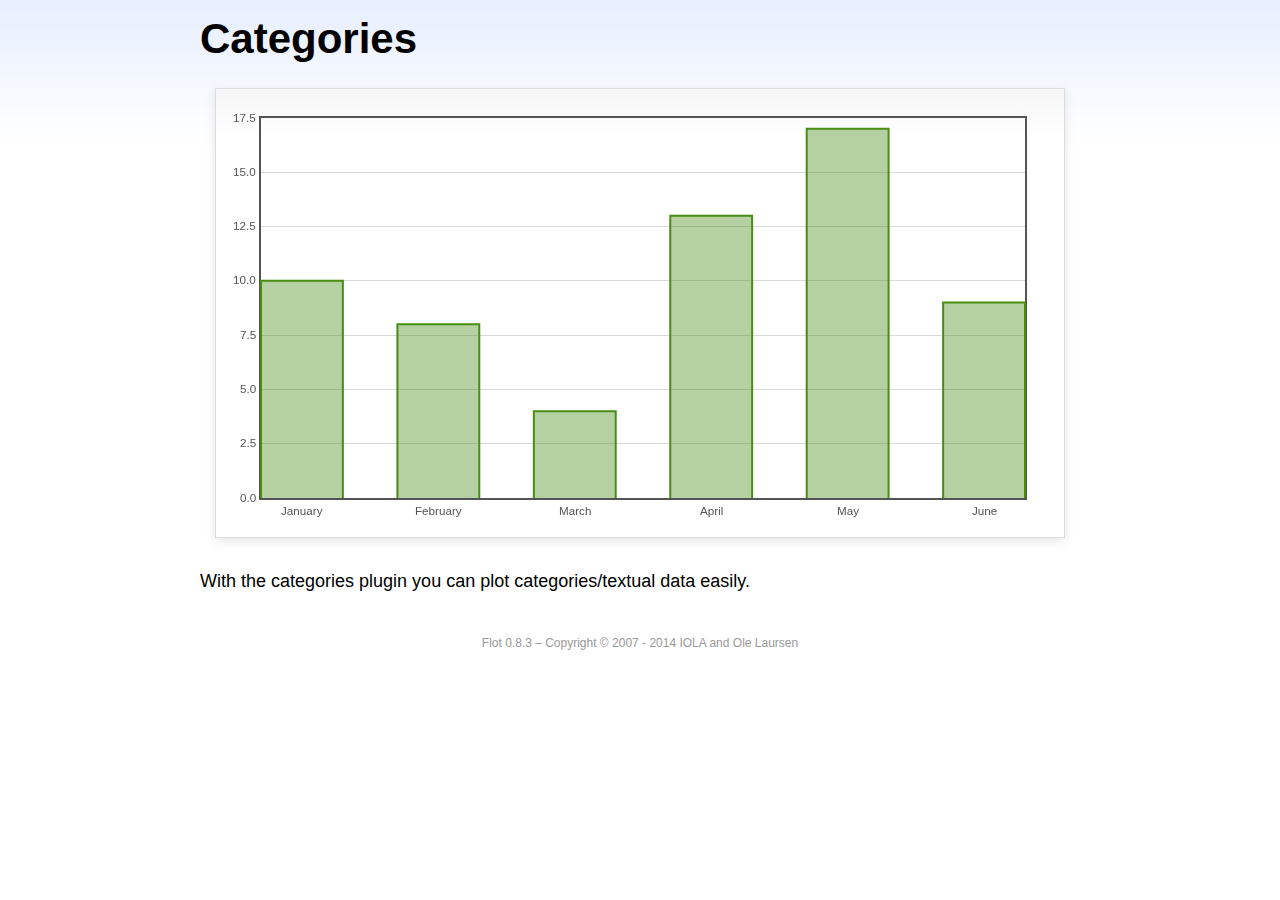
<file: assets/libs/flot/examples/categories/index.html>
<!DOCTYPE html PUBLIC "-//W3C//DTD HTML 4.01//EN" "http://www.w3.org/TR/html4/strict.dtd">
<html>
<head>
	<meta http-equiv="Content-Type" content="text/html; charset=utf-8">
	<title>Flot Examples: Categories</title>
	<link href="../examples.css" rel="stylesheet" type="text/css">
	<!--[if lte IE 8]><script language="javascript" type="text/javascript" src="../../excanvas.min.js"></script><![endif]-->
	<script language="javascript" type="text/javascript" src="../../jquery.js"></script>
	<script language="javascript" type="text/javascript" src="../../jquery.flot.js"></script>
	<script language="javascript" type="text/javascript" src="../../jquery.flot.categories.js"></script>
	<script type="text/javascript">

	$(function() {

		var data = [ ["January", 10], ["February", 8], ["March", 4], ["April", 13], ["May", 17], ["June", 9] ];

		$.plot("#placeholder", [ data ], {
			series: {
				bars: {
					show: true,
					barWidth: 0.6,
					align: "center"
				}
			},
			xaxis: {
				mode: "categories",
				tickLength: 0
			}
		});

		// Add the Flot version string to the footer

		$("#footer").prepend("Flot " + $.plot.version + " &ndash; ");
	});

	</script>
</head>
<body>

	<div id="header">
		<h2>Categories</h2>
	</div>

	<div id="content">

		<div class="demo-container">
			<div id="placeholder" class="demo-placeholder"></div>
		</div>

		<p>With the categories plugin you can plot categories/textual data easily.</p>

	</div>

	<div id="footer">
		Copyright &copy; 2007 - 2014 IOLA and Ole Laursen
	</div>

</body>
</html>
</file>
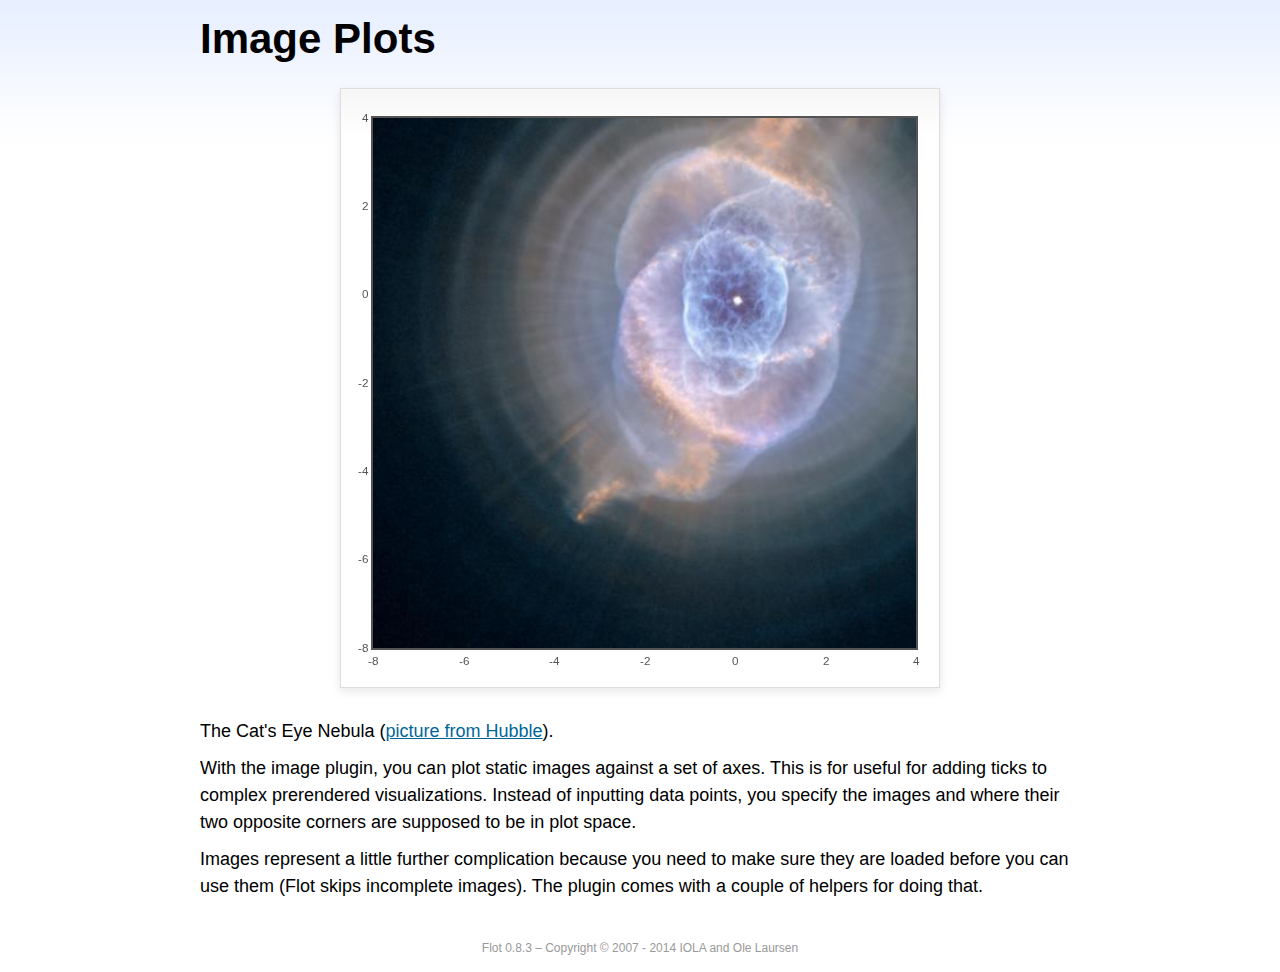
<file: assets/libs/flot/examples/image/index.html>
<!DOCTYPE html PUBLIC "-//W3C//DTD HTML 4.01//EN" "http://www.w3.org/TR/html4/strict.dtd">
<html>
<head>
	<meta http-equiv="Content-Type" content="text/html; charset=utf-8">
	<title>Flot Examples: Image Plots</title>
	<link href="../examples.css" rel="stylesheet" type="text/css">
	<!--[if lte IE 8]><script language="javascript" type="text/javascript" src="../../excanvas.min.js"></script><![endif]-->
	<script language="javascript" type="text/javascript" src="../../jquery.js"></script>
	<script language="javascript" type="text/javascript" src="../../jquery.flot.js"></script>
	<script language="javascript" type="text/javascript" src="../../jquery.flot.image.js"></script>
	<script type="text/javascript">

	$(function() {

		var data = [[["hs-2004-27-a-large-web.jpg", -10, -10, 10, 10]]];

		var options = {
			series: {
				images: {
					show: true
				}
			},
			xaxis: {
				min: -8,
				max: 4
			},
			yaxis: {
				min: -8,
				max: 4
			}
		};

		$.plot.image.loadDataImages(data, options, function () {
			$.plot("#placeholder", data, options);
		});

		// Add the Flot version string to the footer

		$("#footer").prepend("Flot " + $.plot.version + " &ndash; ");
	});

	</script>
</head>
<body>

	<div id="header">
		<h2>Image Plots</h2>
	</div>

	<div id="content">

		<div class="demo-container" style="width:600px;height:600px;">
			<div id="placeholder" class="demo-placeholder"></div>
		</div>

		<p>The Cat's Eye Nebula (<a href="http://hubblesite.org/gallery/album/nebula/pr2004027a/">picture from Hubble</a>).</p>

		<p>With the image plugin, you can plot static images against a set of axes. This is for useful for adding ticks to complex prerendered visualizations. Instead of inputting data points, you specify the images and where their two opposite corners are supposed to be in plot space.</p>

		<p>Images represent a little further complication because you need to make sure they are loaded before you can use them (Flot skips incomplete images). The plugin comes with a couple of helpers for doing that.</p>

	</div>

	<div id="footer">
		Copyright &copy; 2007 - 2014 IOLA and Ole Laursen
	</div>

</body>
</html>
</file>
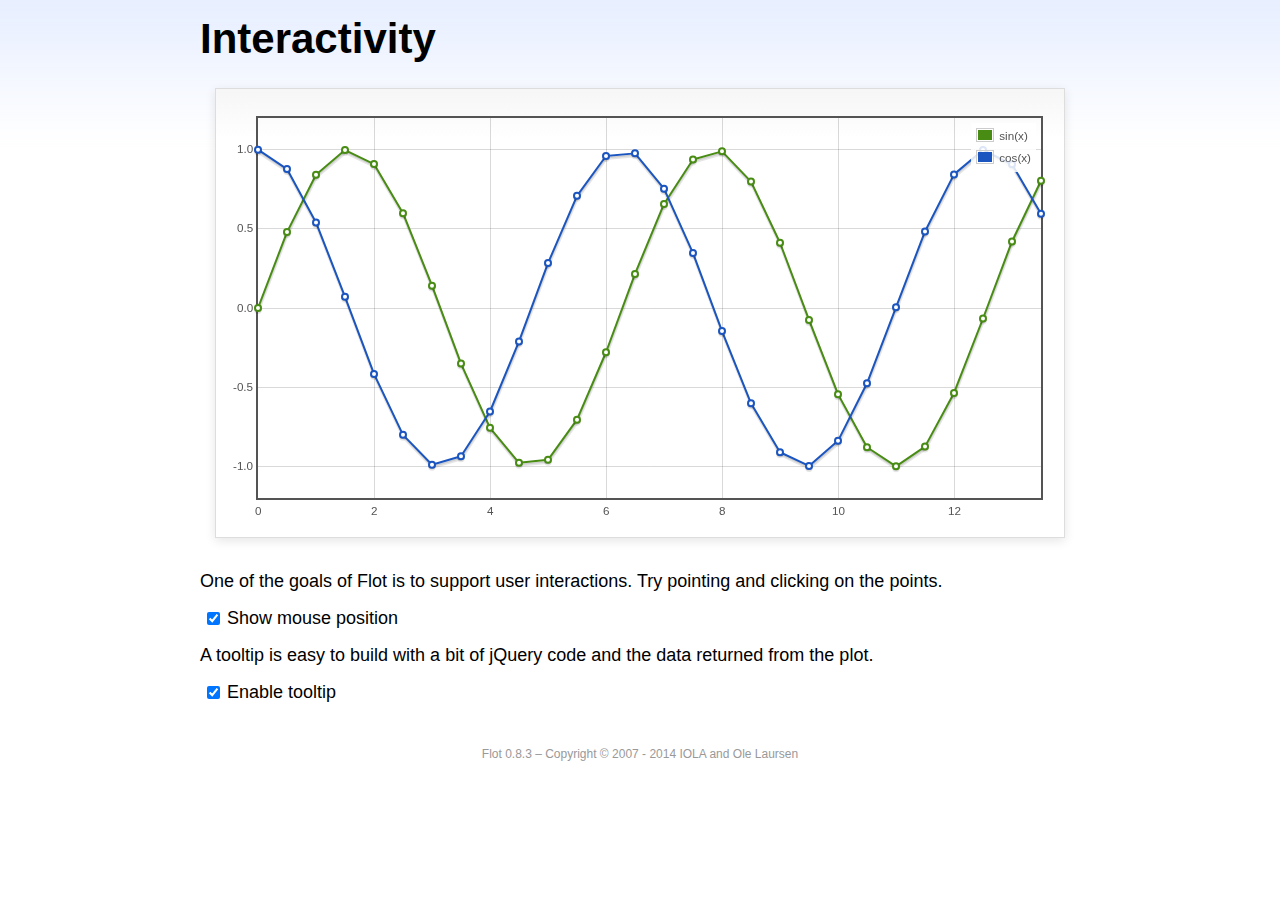
<file: assets/libs/flot/examples/interacting/index.html>
<!DOCTYPE html PUBLIC "-//W3C//DTD HTML 4.01//EN" "http://www.w3.org/TR/html4/strict.dtd">
<html>
<head>
	<meta http-equiv="Content-Type" content="text/html; charset=utf-8">
	<title>Flot Examples: Interactivity</title>
	<link href="../examples.css" rel="stylesheet" type="text/css">
	<!--[if lte IE 8]><script language="javascript" type="text/javascript" src="../../excanvas.min.js"></script><![endif]-->
	<script language="javascript" type="text/javascript" src="../../jquery.js"></script>
	<script language="javascript" type="text/javascript" src="../../jquery.flot.js"></script>
	<script type="text/javascript">

	$(function() {

		var sin = [],
			cos = [];

		for (var i = 0; i < 14; i += 0.5) {
			sin.push([i, Math.sin(i)]);
			cos.push([i, Math.cos(i)]);
		}

		var plot = $.plot("#placeholder", [
			{ data: sin, label: "sin(x)"},
			{ data: cos, label: "cos(x)"}
		], {
			series: {
				lines: {
					show: true
				},
				points: {
					show: true
				}
			},
			grid: {
				hoverable: true,
				clickable: true
			},
			yaxis: {
				min: -1.2,
				max: 1.2
			}
		});

		$("<div id='tooltip'></div>").css({
			position: "absolute",
			display: "none",
			border: "1px solid #fdd",
			padding: "2px",
			"background-color": "#fee",
			opacity: 0.80
		}).appendTo("body");

		$("#placeholder").bind("plothover", function (event, pos, item) {

			if ($("#enablePosition:checked").length > 0) {
				var str = "(" + pos.x.toFixed(2) + ", " + pos.y.toFixed(2) + ")";
				$("#hoverdata").text(str);
			}

			if ($("#enableTooltip:checked").length > 0) {
				if (item) {
					var x = item.datapoint[0].toFixed(2),
						y = item.datapoint[1].toFixed(2);

					$("#tooltip").html(item.series.label + " of " + x + " = " + y)
						.css({top: item.pageY+5, left: item.pageX+5})
						.fadeIn(200);
				} else {
					$("#tooltip").hide();
				}
			}
		});

		$("#placeholder").bind("plotclick", function (event, pos, item) {
			if (item) {
				$("#clickdata").text(" - click point " + item.dataIndex + " in " + item.series.label);
				plot.highlight(item.series, item.datapoint);
			}
		});

		// Add the Flot version string to the footer

		$("#footer").prepend("Flot " + $.plot.version + " &ndash; ");
	});

	</script>
</head>
<body>
	<div id="header">
		<h2>Interactivity</h2>
	</div>

	<div id="content">

		<div class="demo-container">
			<div id="placeholder" class="demo-placeholder"></div>
		</div>

		<p>One of the goals of Flot is to support user interactions. Try pointing and clicking on the points.</p>

		<p>
			<label><input id="enablePosition" type="checkbox" checked="checked"></input>Show mouse position</label>
			<span id="hoverdata"></span>
			<span id="clickdata"></span>
		</p>

		<p>A tooltip is easy to build with a bit of jQuery code and the data returned from the plot.</p>

		<p><label><input id="enableTooltip" type="checkbox" checked="checked"></input>Enable tooltip</label></p>

	</div>

	<div id="footer">
		Copyright &copy; 2007 - 2014 IOLA and Ole Laursen
	</div>

</body>
</html>
</file>
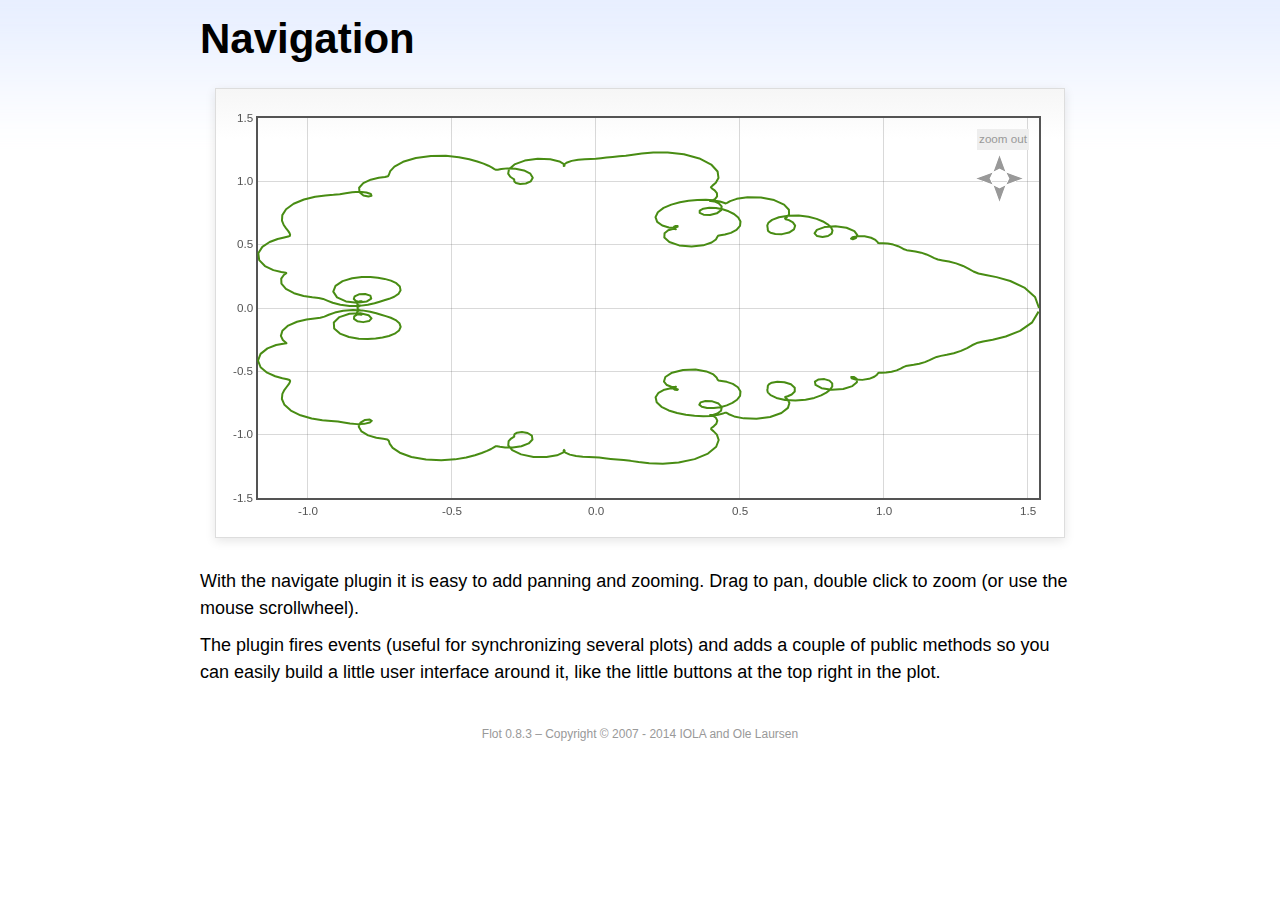
<file: assets/libs/flot/examples/navigate/index.html>
<!DOCTYPE html PUBLIC "-//W3C//DTD HTML 4.01//EN" "http://www.w3.org/TR/html4/strict.dtd">
<html>
<head>
	<meta http-equiv="Content-Type" content="text/html; charset=utf-8">
	<title>Flot Examples: Navigation</title>
	<link href="../examples.css" rel="stylesheet" type="text/css">
	<style type="text/css">

	#placeholder .button {
		position: absolute;
		cursor: pointer;
	}

	#placeholder div.button {
		font-size: smaller;
		color: #999;
		background-color: #eee;
		padding: 2px;
	}
	.message {
		padding-left: 50px;
		font-size: smaller;
	}

	</style>
	<!--[if lte IE 8]><script language="javascript" type="text/javascript" src="../../excanvas.min.js"></script><![endif]-->
	<script language="javascript" type="text/javascript" src="../../jquery.js"></script>
	<script language="javascript" type="text/javascript" src="../../jquery.flot.js"></script>
	<script language="javascript" type="text/javascript" src="../../jquery.flot.navigate.js"></script>
	<script type="text/javascript">

	$(function() {

		// generate data set from a parametric function with a fractal look

		function sumf(f, t, m) {
			var res = 0;
			for (var i = 1; i < m; ++i) {
				res += f(i * i * t) / (i * i);
			}
			return res;
		}

		var d1 = [];
		for (var t = 0; t <= 2 * Math.PI; t += 0.01) {
			d1.push([sumf(Math.cos, t, 10), sumf(Math.sin, t, 10)]);
		}

		var data = [ d1 ],
			placeholder = $("#placeholder");

		var plot = $.plot(placeholder, data, {
			series: {
				lines: {
					show: true
				},
				shadowSize: 0
			},
			xaxis: {
				zoomRange: [0.1, 10],
				panRange: [-10, 10]
			},
			yaxis: {
				zoomRange: [0.1, 10],
				panRange: [-10, 10]
			},
			zoom: {
				interactive: true
			},
			pan: {
				interactive: true
			}
		});

		// show pan/zoom messages to illustrate events 

		placeholder.bind("plotpan", function (event, plot) {
			var axes = plot.getAxes();
			$(".message").html("Panning to x: "  + axes.xaxis.min.toFixed(2)
			+ " &ndash; " + axes.xaxis.max.toFixed(2)
			+ " and y: " + axes.yaxis.min.toFixed(2)
			+ " &ndash; " + axes.yaxis.max.toFixed(2));
		});

		placeholder.bind("plotzoom", function (event, plot) {
			var axes = plot.getAxes();
			$(".message").html("Zooming to x: "  + axes.xaxis.min.toFixed(2)
			+ " &ndash; " + axes.xaxis.max.toFixed(2)
			+ " and y: " + axes.yaxis.min.toFixed(2)
			+ " &ndash; " + axes.yaxis.max.toFixed(2));
		});

		// add zoom out button 

		$("<div class='button' style='right:20px;top:20px'>zoom out</div>")
			.appendTo(placeholder)
			.click(function (event) {
				event.preventDefault();
				plot.zoomOut();
			});

		// and add panning buttons

		// little helper for taking the repetitive work out of placing
		// panning arrows

		function addArrow(dir, right, top, offset) {
			$("<img class='button' src='arrow-" + dir + ".gif' style='right:" + right + "px;top:" + top + "px'>")
				.appendTo(placeholder)
				.click(function (e) {
					e.preventDefault();
					plot.pan(offset);
				});
		}

		addArrow("left", 55, 60, { left: -100 });
		addArrow("right", 25, 60, { left: 100 });
		addArrow("up", 40, 45, { top: -100 });
		addArrow("down", 40, 75, { top: 100 });

		// Add the Flot version string to the footer

		$("#footer").prepend("Flot " + $.plot.version + " &ndash; ");
	});

	</script>
</head>
<body>

	<div id="header">
		<h2>Navigation</h2>
	</div>

	<div id="content">

		<div class="demo-container">
			<div id="placeholder" class="demo-placeholder"></div>
		</div>

		<p class="message"></p>

		<p>With the navigate plugin it is easy to add panning and zooming. Drag to pan, double click to zoom (or use the mouse scrollwheel).</p>

		<p>The plugin fires events (useful for synchronizing several plots) and adds a couple of public methods so you can easily build a little user interface around it, like the little buttons at the top right in the plot.</p>

	</div>

	<div id="footer">
		Copyright &copy; 2007 - 2014 IOLA and Ole Laursen
	</div>

</body>
</html>
</file>
<file: assets/libs/flot/examples/examples.css>
* {	padding: 0; margin: 0; vertical-align: top; }

body {
	background: url(background.png) repeat-x;
	font: 18px/1.5em "proxima-nova", Helvetica, Arial, sans-serif;
}

a {	color: #069; }
a:hover { color: #28b; }

h2 {
	margin-top: 15px;
	font: normal 32px "omnes-pro", Helvetica, Arial, sans-serif;
}

h3 {
	margin-left: 30px;
	font: normal 26px "omnes-pro", Helvetica, Arial, sans-serif;
	color: #666;
}

p {
	margin-top: 10px;
}

button {
	font-size: 18px;
	padding: 1px 7px;
}

input {
	font-size: 18px;
}

input[type=checkbox] {
	margin: 7px;
}

#header {
	position: relative;
	width: 900px;
	margin: auto;
}

#header h2 {
	margin-left: 10px;
	vertical-align: middle;
	font-size: 42px;
	font-weight: bold;
	text-decoration: none;
	color: #000;
}

#content {
	width: 880px;
	margin: 0 auto;
	padding: 10px;
}

#footer {
	margin-top: 25px;
	margin-bottom: 10px;
	text-align: center;
	font-size: 12px;
	color: #999;
}

.demo-container {
	box-sizing: border-box;
	width: 850px;
	height: 450px;
	padding: 20px 15px 15px 15px;
	margin: 15px auto 30px auto;
	border: 1px solid #ddd;
	background: #fff;
	background: linear-gradient(#f6f6f6 0, #fff 50px);
	background: -o-linear-gradient(#f6f6f6 0, #fff 50px);
	background: -ms-linear-gradient(#f6f6f6 0, #fff 50px);
	background: -moz-linear-gradient(#f6f6f6 0, #fff 50px);
	background: -webkit-linear-gradient(#f6f6f6 0, #fff 50px);
	box-shadow: 0 3px 10px rgba(0,0,0,0.15);
	-o-box-shadow: 0 3px 10px rgba(0,0,0,0.1);
	-ms-box-shadow: 0 3px 10px rgba(0,0,0,0.1);
	-moz-box-shadow: 0 3px 10px rgba(0,0,0,0.1);
	-webkit-box-shadow: 0 3px 10px rgba(0,0,0,0.1);
}

.demo-placeholder {
	width: 100%;
	height: 100%;
	font-size: 14px;
	line-height: 1.2em;
}

.legend table {
	border-spacing: 5px;
}
</file>
